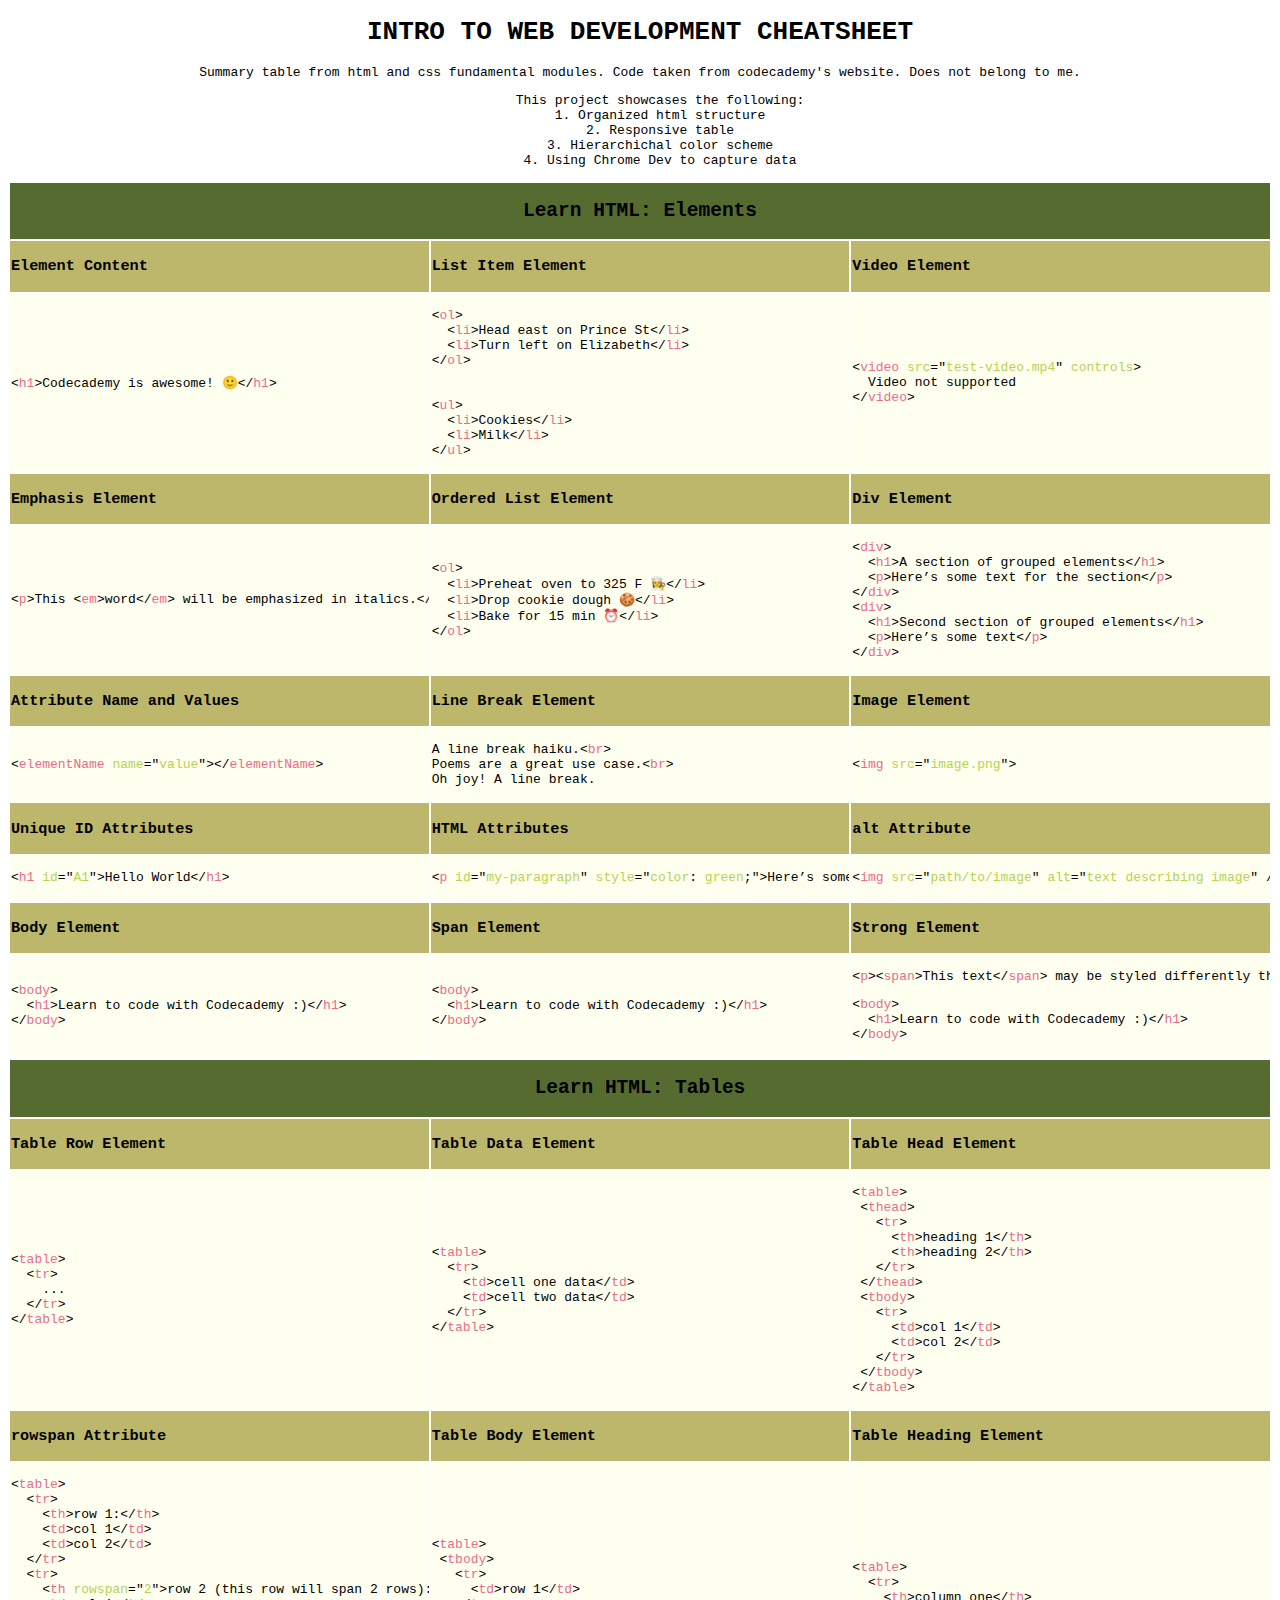
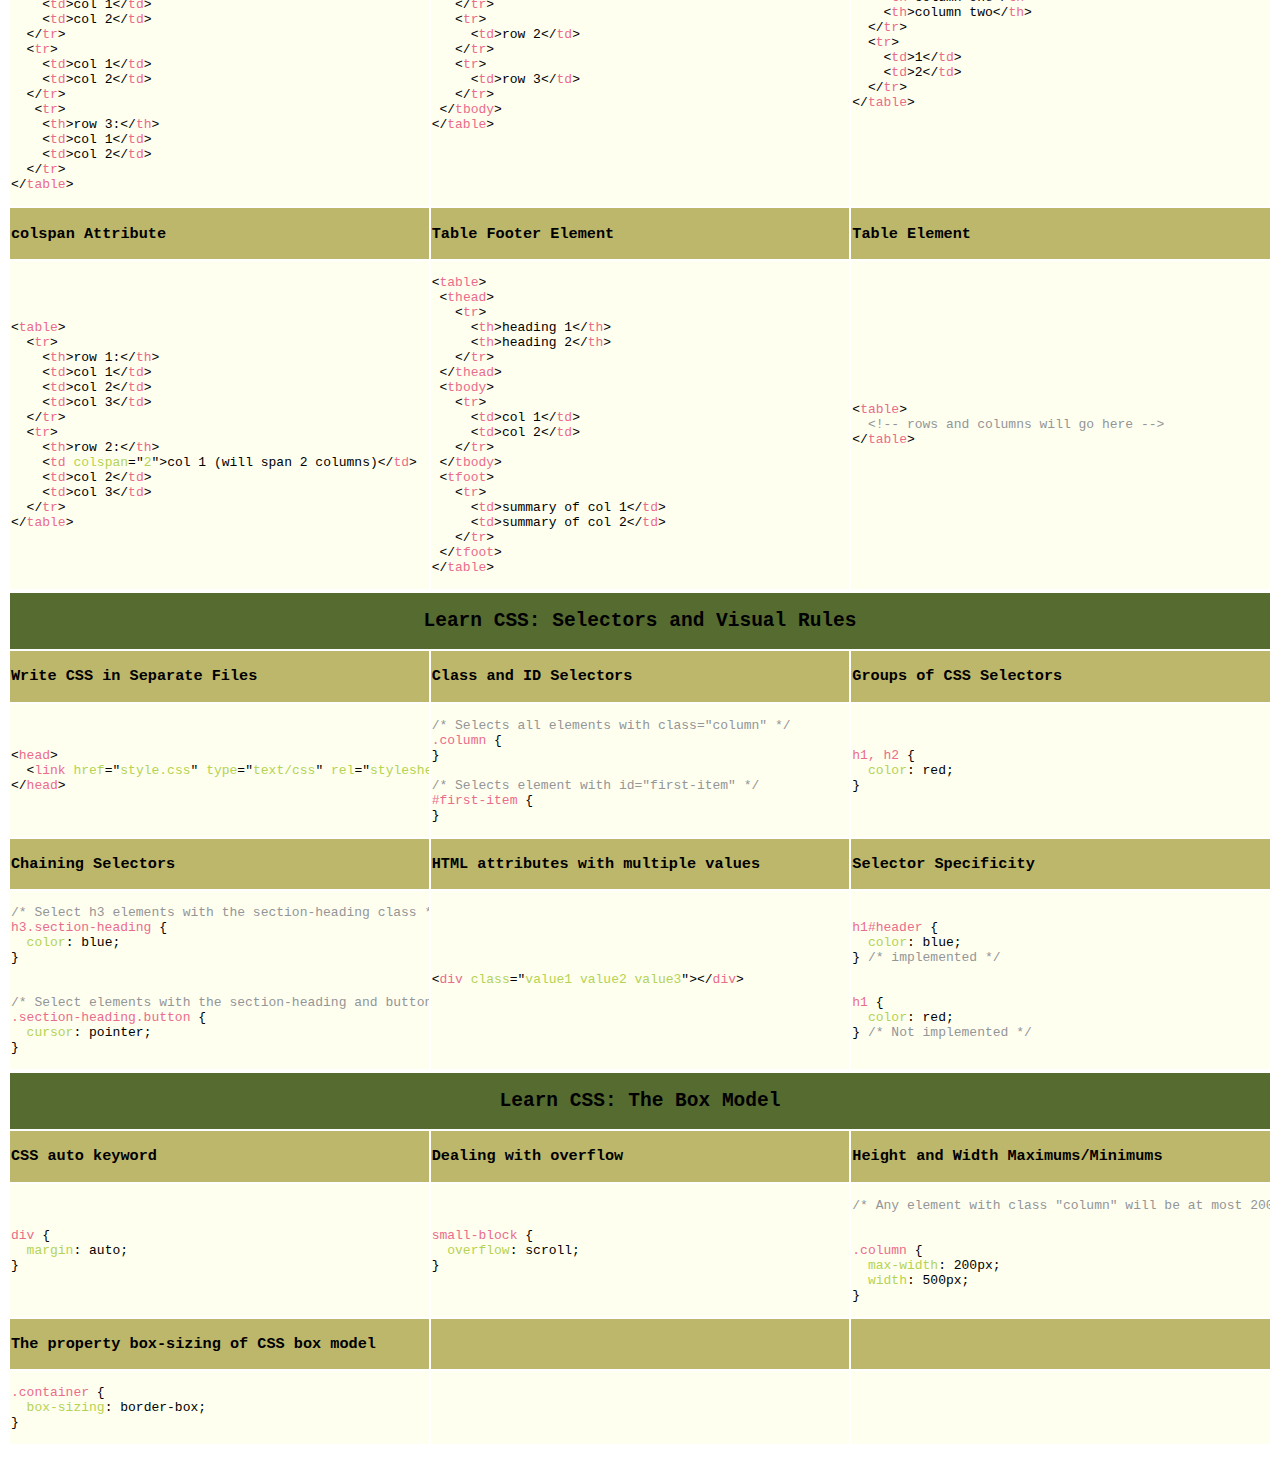
<file: Assignment 2 - Cheat Sheet/index.html>
<!DOCTYPE html>

<html>
    <head>
        <meta charset="utf-8">
        <meta http-equiv="X-UA-Compatible" content="IE=edge">
        <title>Intro to Web Development Cheatsheet</title>
        <meta name="description" content="">
        <meta name="viewport" content="width=device-width, initial-scale=1">
        <link rel="stylesheet" href="styles.css">
    </head>
    <body>
        <h1>Intro to Web Development Cheatsheet</h1>
        <p>Summary table from html and css fundamental modules. Code taken from codecademy's website. Does not belong to me.</p>
        <ol> This project showcases the following:
            <li>Organized html structure</li>
            <li>Responsive table</li>
            <li>Hierarchichal color scheme</li>
            <li>Using Chrome Dev to capture data</li>
            
        </ol>
        <table>
            <tr>
                <th colspan="3"><h2>Learn HTML: Elements</h2></th>
            </tr>
            <tr id="keys">
                <td><h3>Element Content</h3></td>
                <td><h3>List Item Element</h3></td>
                <td><h3>Video Element</h3></td>
            </tr>
            <tr id="values">
                <td><div class="gamut-1efsrtw-Box ebnwbv90"><pre data-testid="colorized-block" tabindex="0" class="ena2kal0 gamut-1vm8xrk e1v5xze10"><div class="token-line"><span class="token tag punctuation" style="color:var(--color-gray-300)">&lt;</span><span class="token tag" style="color:#ea6c8b">h1</span><span class="token tag punctuation" style="color:var(--color-gray-300)">&gt;</span><span class="token plain">Codecademy is awesome! 🙂</span><span class="token tag punctuation" style="color:var(--color-gray-300)">&lt;/</span><span class="token tag" style="color:#ea6c8b">h1</span><span class="token tag punctuation" style="color:var(--color-gray-300)">&gt;</span></div></pre></div></td>
                <td><div class="gamut-1efsrtw-Box ebnwbv90"><pre data-testid="colorized-block" tabindex="0" class="ena2kal0 gamut-1vm8xrk e1v5xze10"><div class="token-line"><span class="token tag punctuation" style="color:var(--color-gray-300)">&lt;</span><span class="token tag" style="color:#ea6c8b">ol</span><span class="token tag punctuation" style="color:var(--color-gray-300)">&gt;</span><span class="token plain"></span></div><div class="token-line"><span class="token plain">  </span><span class="token tag punctuation" style="color:var(--color-gray-300)">&lt;</span><span class="token tag" style="color:#ea6c8b">li</span><span class="token tag punctuation" style="color:var(--color-gray-300)">&gt;</span><span class="token plain">Head east on Prince St</span><span class="token tag punctuation" style="color:var(--color-gray-300)">&lt;/</span><span class="token tag" style="color:#ea6c8b">li</span><span class="token tag punctuation" style="color:var(--color-gray-300)">&gt;</span><span class="token plain"></span></div><div class="token-line"><span class="token plain">  </span><span class="token tag punctuation" style="color:var(--color-gray-300)">&lt;</span><span class="token tag" style="color:#ea6c8b">li</span><span class="token tag punctuation" style="color:var(--color-gray-300)">&gt;</span><span class="token plain">Turn left on Elizabeth</span><span class="token tag punctuation" style="color:var(--color-gray-300)">&lt;/</span><span class="token tag" style="color:#ea6c8b">li</span><span class="token tag punctuation" style="color:var(--color-gray-300)">&gt;</span><span class="token plain"></span></div><div class="token-line"><span class="token plain"></span><span class="token tag punctuation" style="color:var(--color-gray-300)">&lt;/</span><span class="token tag" style="color:#ea6c8b">ol</span><span class="token tag punctuation" style="color:var(--color-gray-300)">&gt;</span><span class="token plain"></span></div><div class="token-line"><span class="token plain" style="display:inline-block">
                </span></div><div class="token-line"><span class="token plain"></span><span class="token tag punctuation" style="color:var(--color-gray-300)">&lt;</span><span class="token tag" style="color:#ea6c8b">ul</span><span class="token tag punctuation" style="color:var(--color-gray-300)">&gt;</span><span class="token plain"></span></div><div class="token-line"><span class="token plain">  </span><span class="token tag punctuation" style="color:var(--color-gray-300)">&lt;</span><span class="token tag" style="color:#ea6c8b">li</span><span class="token tag punctuation" style="color:var(--color-gray-300)">&gt;</span><span class="token plain">Cookies</span><span class="token tag punctuation" style="color:var(--color-gray-300)">&lt;/</span><span class="token tag" style="color:#ea6c8b">li</span><span class="token tag punctuation" style="color:var(--color-gray-300)">&gt;</span><span class="token plain"></span></div><div class="token-line"><span class="token plain">  </span><span class="token tag punctuation" style="color:var(--color-gray-300)">&lt;</span><span class="token tag" style="color:#ea6c8b">li</span><span class="token tag punctuation" style="color:var(--color-gray-300)">&gt;</span><span class="token plain">Milk</span><span class="token tag punctuation" style="color:var(--color-gray-300)">&lt;/</span><span class="token tag" style="color:#ea6c8b">li</span><span class="token tag punctuation" style="color:var(--color-gray-300)">&gt;</span><span class="token plain"></span></div><div class="token-line"><span class="token plain"></span><span class="token tag punctuation" style="color:var(--color-gray-300)">&lt;/</span><span class="token tag" style="color:#ea6c8b">ul</span><span class="token tag punctuation" style="color:var(--color-gray-300)">&gt;</span></div></pre></div></td>
                <td><div class="gamut-1efsrtw-Box ebnwbv90"><pre data-testid="colorized-block" tabindex="0" class="ena2kal0 gamut-1vm8xrk e1v5xze10"><div class="token-line"><span class="token tag punctuation" style="color:var(--color-gray-300)">&lt;</span><span class="token tag" style="color:#ea6c8b">video</span><span class="token tag" style="color:#ea6c8b"> </span><span class="token tag attr-name" style="color:#b4d353">src</span><span class="token tag attr-value punctuation attr-equals" style="color:var(--color-gray-300)">=</span><span class="token tag attr-value punctuation" style="color:var(--color-gray-300)">"</span><span class="token tag attr-value" style="color:#b4d353">test-video.mp4</span><span class="token tag attr-value punctuation" style="color:var(--color-gray-300)">"</span><span class="token tag" style="color:#ea6c8b"> </span><span class="token tag attr-name" style="color:#b4d353">controls</span><span class="token tag punctuation" style="color:var(--color-gray-300)">&gt;</span><span class="token plain"></span></div><div class="token-line"><span class="token plain">  Video not supported</span></div><div class="token-line"><span class="token plain"></span><span class="token tag punctuation" style="color:var(--color-gray-300)">&lt;/</span><span class="token tag" style="color:#ea6c8b">video</span><span class="token tag punctuation" style="color:var(--color-gray-300)">&gt;</span></div></pre></div></td>
            </tr>
            <tr id="keys">
                <td><h3>Emphasis Element</h3></td>
                <td><h3>Ordered List Element</h3></td>
                <td><h3>Div Element</h3></td>
            </tr>
            <tr id="values">
                <td><div class="gamut-1efsrtw-Box ebnwbv90"><pre data-testid="colorized-block" tabindex="0" class="ena2kal0 gamut-1vm8xrk e1v5xze10"><div class="token-line"><span class="token tag punctuation" style="color:var(--color-gray-300)">&lt;</span><span class="token tag" style="color:#ea6c8b">p</span><span class="token tag punctuation" style="color:var(--color-gray-300)">&gt;</span><span class="token plain">This </span><span class="token tag punctuation" style="color:var(--color-gray-300)">&lt;</span><span class="token tag" style="color:#ea6c8b">em</span><span class="token tag punctuation" style="color:var(--color-gray-300)">&gt;</span><span class="token plain">word</span><span class="token tag punctuation" style="color:var(--color-gray-300)">&lt;/</span><span class="token tag" style="color:#ea6c8b">em</span><span class="token tag punctuation" style="color:var(--color-gray-300)">&gt;</span><span class="token plain"> will be emphasized in italics.</span><span class="token tag punctuation" style="color:var(--color-gray-300)">&lt;/</span><span class="token tag" style="color:#ea6c8b">p</span><span class="token tag punctuation" style="color:var(--color-gray-300)">&gt;</span></div></pre></div></td>
                <td><div class="gamut-1efsrtw-Box ebnwbv90"><pre data-testid="colorized-block" tabindex="0" class="ena2kal0 gamut-1vm8xrk e1v5xze10"><div class="token-line"><span class="token tag punctuation" style="color:var(--color-gray-300)">&lt;</span><span class="token tag" style="color:#ea6c8b">ol</span><span class="token tag punctuation" style="color:var(--color-gray-300)">&gt;</span><span class="token plain"></span></div><div class="token-line"><span class="token plain">  </span><span class="token tag punctuation" style="color:var(--color-gray-300)">&lt;</span><span class="token tag" style="color:#ea6c8b">li</span><span class="token tag punctuation" style="color:var(--color-gray-300)">&gt;</span><span class="token plain">Preheat oven to 325 F 👩‍🍳</span><span class="token tag punctuation" style="color:var(--color-gray-300)">&lt;/</span><span class="token tag" style="color:#ea6c8b">li</span><span class="token tag punctuation" style="color:var(--color-gray-300)">&gt;</span><span class="token plain"></span></div><div class="token-line"><span class="token plain">  </span><span class="token tag punctuation" style="color:var(--color-gray-300)">&lt;</span><span class="token tag" style="color:#ea6c8b">li</span><span class="token tag punctuation" style="color:var(--color-gray-300)">&gt;</span><span class="token plain">Drop cookie dough 🍪</span><span class="token tag punctuation" style="color:var(--color-gray-300)">&lt;/</span><span class="token tag" style="color:#ea6c8b">li</span><span class="token tag punctuation" style="color:var(--color-gray-300)">&gt;</span><span class="token plain"></span></div><div class="token-line"><span class="token plain">  </span><span class="token tag punctuation" style="color:var(--color-gray-300)">&lt;</span><span class="token tag" style="color:#ea6c8b">li</span><span class="token tag punctuation" style="color:var(--color-gray-300)">&gt;</span><span class="token plain">Bake for 15 min ⏰</span><span class="token tag punctuation" style="color:var(--color-gray-300)">&lt;/</span><span class="token tag" style="color:#ea6c8b">li</span><span class="token tag punctuation" style="color:var(--color-gray-300)">&gt;</span><span class="token plain"></span></div><div class="token-line"><span class="token plain"></span><span class="token tag punctuation" style="color:var(--color-gray-300)">&lt;/</span><span class="token tag" style="color:#ea6c8b">ol</span><span class="token tag punctuation" style="color:var(--color-gray-300)">&gt;</span></div></pre></div></td>
                <td><div class="gamut-1efsrtw-Box ebnwbv90"><pre data-testid="colorized-block" tabindex="0" class="ena2kal0 gamut-1vm8xrk e1v5xze10"><div class="token-line"><span class="token tag punctuation" style="color:var(--color-gray-300)">&lt;</span><span class="token tag" style="color:#ea6c8b">div</span><span class="token tag punctuation" style="color:var(--color-gray-300)">&gt;</span><span class="token plain"></span></div><div class="token-line"><span class="token plain">  </span><span class="token tag punctuation" style="color:var(--color-gray-300)">&lt;</span><span class="token tag" style="color:#ea6c8b">h1</span><span class="token tag punctuation" style="color:var(--color-gray-300)">&gt;</span><span class="token plain">A section of grouped elements</span><span class="token tag punctuation" style="color:var(--color-gray-300)">&lt;/</span><span class="token tag" style="color:#ea6c8b">h1</span><span class="token tag punctuation" style="color:var(--color-gray-300)">&gt;</span><span class="token plain"></span></div><div class="token-line"><span class="token plain">  </span><span class="token tag punctuation" style="color:var(--color-gray-300)">&lt;</span><span class="token tag" style="color:#ea6c8b">p</span><span class="token tag punctuation" style="color:var(--color-gray-300)">&gt;</span><span class="token plain">Here’s some text for the section</span><span class="token tag punctuation" style="color:var(--color-gray-300)">&lt;/</span><span class="token tag" style="color:#ea6c8b">p</span><span class="token tag punctuation" style="color:var(--color-gray-300)">&gt;</span><span class="token plain"></span></div><div class="token-line"><span class="token plain"></span><span class="token tag punctuation" style="color:var(--color-gray-300)">&lt;/</span><span class="token tag" style="color:#ea6c8b">div</span><span class="token tag punctuation" style="color:var(--color-gray-300)">&gt;</span><span class="token plain"></span></div><div class="token-line"><span class="token plain"></span><span class="token tag punctuation" style="color:var(--color-gray-300)">&lt;</span><span class="token tag" style="color:#ea6c8b">div</span><span class="token tag punctuation" style="color:var(--color-gray-300)">&gt;</span><span class="token plain"></span></div><div class="token-line"><span class="token plain">  </span><span class="token tag punctuation" style="color:var(--color-gray-300)">&lt;</span><span class="token tag" style="color:#ea6c8b">h1</span><span class="token tag punctuation" style="color:var(--color-gray-300)">&gt;</span><span class="token plain">Second section of grouped elements</span><span class="token tag punctuation" style="color:var(--color-gray-300)">&lt;/</span><span class="token tag" style="color:#ea6c8b">h1</span><span class="token tag punctuation" style="color:var(--color-gray-300)">&gt;</span><span class="token plain"></span></div><div class="token-line"><span class="token plain">  </span><span class="token tag punctuation" style="color:var(--color-gray-300)">&lt;</span><span class="token tag" style="color:#ea6c8b">p</span><span class="token tag punctuation" style="color:var(--color-gray-300)">&gt;</span><span class="token plain">Here’s some text</span><span class="token tag punctuation" style="color:var(--color-gray-300)">&lt;/</span><span class="token tag" style="color:#ea6c8b">p</span><span class="token tag punctuation" style="color:var(--color-gray-300)">&gt;</span><span class="token plain"></span></div><div class="token-line"><span class="token plain"></span><span class="token tag punctuation" style="color:var(--color-gray-300)">&lt;/</span><span class="token tag" style="color:#ea6c8b">div</span><span class="token tag punctuation" style="color:var(--color-gray-300)">&gt;</span></div></pre></div></td>
            </tr>
            <tr id="keys">
                <td><h3>Attribute Name and Values</h3></td>
                <td><h3>Line Break Element</h3></td>
                <td><h3>Image Element</h3></td>
            </tr>
            <tr id="values">
                <td><div class="gamut-1efsrtw-Box ebnwbv90"><pre data-testid="colorized-block" tabindex="0" class="ena2kal0 gamut-1vm8xrk e1v5xze10"><div class="token-line"><span class="token tag punctuation" style="color:var(--color-gray-300)">&lt;</span><span class="token tag" style="color:#ea6c8b">elementName</span><span class="token tag" style="color:#ea6c8b"> </span><span class="token tag attr-name" style="color:#b4d353">name</span><span class="token tag attr-value punctuation attr-equals" style="color:var(--color-gray-300)">=</span><span class="token tag attr-value punctuation" style="color:var(--color-gray-300)">"</span><span class="token tag attr-value" style="color:#b4d353">value</span><span class="token tag attr-value punctuation" style="color:var(--color-gray-300)">"</span><span class="token tag punctuation" style="color:var(--color-gray-300)">&gt;</span><span class="token tag punctuation" style="color:var(--color-gray-300)">&lt;/</span><span class="token tag" style="color:#ea6c8b">elementName</span><span class="token tag punctuation" style="color:var(--color-gray-300)">&gt;</span></div></pre></div></td>
                <td><div class="gamut-1efsrtw-Box ebnwbv90"><pre data-testid="colorized-block" tabindex="0" class="ena2kal0 gamut-1vm8xrk e1v5xze10"><div class="token-line"><span class="token plain">A line break haiku.</span><span class="token tag punctuation" style="color:var(--color-gray-300)">&lt;</span><span class="token tag" style="color:#ea6c8b">br</span><span class="token tag punctuation" style="color:var(--color-gray-300)">&gt;</span><span class="token plain"></span></div><div class="token-line"><span class="token plain">Poems are a great use case.</span><span class="token tag punctuation" style="color:var(--color-gray-300)">&lt;</span><span class="token tag" style="color:#ea6c8b">br</span><span class="token tag punctuation" style="color:var(--color-gray-300)">&gt;</span><span class="token plain"></span></div><div class="token-line"><span class="token plain">Oh joy! A line break.</span></div></pre></div></td>
                <td><div class="gamut-1efsrtw-Box ebnwbv90"><pre data-testid="colorized-block" tabindex="0" class="ena2kal0 gamut-1vm8xrk e1v5xze10"><div class="token-line"><span class="token tag punctuation" style="color:var(--color-gray-300)">&lt;</span><span class="token tag" style="color:#ea6c8b">img</span><span class="token tag" style="color:#ea6c8b"> </span><span class="token tag attr-name" style="color:#b4d353">src</span><span class="token tag attr-value punctuation attr-equals" style="color:var(--color-gray-300)">=</span><span class="token tag attr-value punctuation" style="color:var(--color-gray-300)">"</span><span class="token tag attr-value" style="color:#b4d353">image.png</span><span class="token tag attr-value punctuation" style="color:var(--color-gray-300)">"</span><span class="token tag punctuation" style="color:var(--color-gray-300)">&gt;</span></div></pre></div></td>
            </tr>
            <tr id="keys">
                <td><h3>Unique ID Attributes</h3></td>
                <td><h3>HTML Attributes</h3></td>
                <td><h3>alt Attribute</h3></td>
            </tr>
            <tr id="values">
                <td><div class="gamut-1efsrtw-Box ebnwbv90"><pre data-testid="colorized-block" tabindex="0" class="ena2kal0 gamut-1vm8xrk e1v5xze10"><div class="token-line"><span class="token tag punctuation" style="color:var(--color-gray-300)">&lt;</span><span class="token tag" style="color:#ea6c8b">h1</span><span class="token tag" style="color:#ea6c8b"> </span><span class="token tag attr-name" style="color:#b4d353">id</span><span class="token tag attr-value punctuation attr-equals" style="color:var(--color-gray-300)">=</span><span class="token tag attr-value punctuation" style="color:var(--color-gray-300)">"</span><span class="token tag attr-value" style="color:#b4d353">A1</span><span class="token tag attr-value punctuation" style="color:var(--color-gray-300)">"</span><span class="token tag punctuation" style="color:var(--color-gray-300)">&gt;</span><span class="token plain">Hello World</span><span class="token tag punctuation" style="color:var(--color-gray-300)">&lt;/</span><span class="token tag" style="color:#ea6c8b">h1</span><span class="token tag punctuation" style="color:var(--color-gray-300)">&gt;</span></div></pre></div></td>
                <td><div class="gamut-1efsrtw-Box ebnwbv90"><pre data-testid="colorized-block" tabindex="0" class="ena2kal0 gamut-1vm8xrk e1v5xze10"><div class="token-line"><span class="token tag punctuation" style="color:var(--color-gray-300)">&lt;</span><span class="token tag" style="color:#ea6c8b">p</span><span class="token tag" style="color:#ea6c8b"> </span><span class="token tag attr-name" style="color:#b4d353">id</span><span class="token tag attr-value punctuation attr-equals" style="color:var(--color-gray-300)">=</span><span class="token tag attr-value punctuation" style="color:var(--color-gray-300)">"</span><span class="token tag attr-value" style="color:#b4d353">my-paragraph</span><span class="token tag attr-value punctuation" style="color:var(--color-gray-300)">"</span><span class="token tag" style="color:#ea6c8b"> </span><span class="token tag special-attr attr-name" style="color:#b4d353">style</span><span class="token tag special-attr attr-value punctuation attr-equals" style="color:var(--color-gray-300)">=</span><span class="token tag special-attr attr-value punctuation" style="color:var(--color-gray-300)">"</span><span class="token tag special-attr attr-value value css language-css property" style="color:#b4d353">color</span><span class="token tag special-attr attr-value value css language-css punctuation" style="color:var(--color-gray-300)">:</span><span class="token tag special-attr attr-value value css language-css" style="color:#b4d353"> green</span><span class="token tag special-attr attr-value value css language-css punctuation" style="color:var(--color-gray-300)">;</span><span class="token tag special-attr attr-value punctuation" style="color:var(--color-gray-300)">"</span><span class="token tag punctuation" style="color:var(--color-gray-300)">&gt;</span><span class="token plain">Here’s some text for a paragraph that is being altered by HTML attributes</span><span class="token tag punctuation" style="color:var(--color-gray-300)">&lt;/</span><span class="token tag" style="color:#ea6c8b">p</span><span class="token tag punctuation" style="color:var(--color-gray-300)">&gt;</span></div></pre></div></td>
                <td><div class="gamut-1efsrtw-Box ebnwbv90"><pre data-testid="colorized-block" tabindex="0" class="ena2kal0 gamut-1vm8xrk e1v5xze10"><div class="token-line"><span class="token tag punctuation" style="color:var(--color-gray-300)">&lt;</span><span class="token tag" style="color:#ea6c8b">img</span><span class="token tag" style="color:#ea6c8b"> </span><span class="token tag attr-name" style="color:#b4d353">src</span><span class="token tag attr-value punctuation attr-equals" style="color:var(--color-gray-300)">=</span><span class="token tag attr-value punctuation" style="color:var(--color-gray-300)">"</span><span class="token tag attr-value" style="color:#b4d353">path/to/image</span><span class="token tag attr-value punctuation" style="color:var(--color-gray-300)">"</span><span class="token tag" style="color:#ea6c8b"> </span><span class="token tag attr-name" style="color:#b4d353">alt</span><span class="token tag attr-value punctuation attr-equals" style="color:var(--color-gray-300)">=</span><span class="token tag attr-value punctuation" style="color:var(--color-gray-300)">"</span><span class="token tag attr-value" style="color:#b4d353">text describing image</span><span class="token tag attr-value punctuation" style="color:var(--color-gray-300)">"</span><span class="token tag" style="color:#ea6c8b"> </span><span class="token tag punctuation" style="color:var(--color-gray-300)">/&gt;</span></div></pre></div></td>
            </tr>
            <tr></tr>
            <tr id="keys">
                <td><h3>Body Element</h3></td>
                <td><h3>Span Element</h3></td>
                <td><h3>Strong Element</h3></td>
            </tr>
            <tr id="values">
                <td><div class="gamut-1efsrtw-Box ebnwbv90"><pre data-testid="colorized-block" tabindex="0" class="ena2kal0 gamut-1vm8xrk e1v5xze10"><div class="token-line"><span class="token tag punctuation" style="color:var(--color-gray-300)">&lt;</span><span class="token tag" style="color:#ea6c8b">body</span><span class="token tag punctuation" style="color:var(--color-gray-300)">&gt;</span><span class="token plain"></span></div><div class="token-line"><span class="token plain">  </span><span class="token tag punctuation" style="color:var(--color-gray-300)">&lt;</span><span class="token tag" style="color:#ea6c8b">h1</span><span class="token tag punctuation" style="color:var(--color-gray-300)">&gt;</span><span class="token plain">Learn to code with Codecademy :)</span><span class="token tag punctuation" style="color:var(--color-gray-300)">&lt;/</span><span class="token tag" style="color:#ea6c8b">h1</span><span class="token tag punctuation" style="color:var(--color-gray-300)">&gt;</span><span class="token plain"></span></div><div class="token-line"><span class="token plain"></span><span class="token tag punctuation" style="color:var(--color-gray-300)">&lt;/</span><span class="token tag" style="color:#ea6c8b">body</span><span class="token tag punctuation" style="color:var(--color-gray-300)">&gt;</span></div></pre></div></td>
                <td><div class="gamut-1efsrtw-Box ebnwbv90"><pre data-testid="colorized-block" tabindex="0" class="ena2kal0 gamut-1vm8xrk e1v5xze10"><div class="token-line"><span class="token tag punctuation" style="color:var(--color-gray-300)">&lt;</span><span class="token tag" style="color:#ea6c8b">body</span><span class="token tag punctuation" style="color:var(--color-gray-300)">&gt;</span><span class="token plain"></span></div><div class="token-line"><span class="token plain">  </span><span class="token tag punctuation" style="color:var(--color-gray-300)">&lt;</span><span class="token tag" style="color:#ea6c8b">h1</span><span class="token tag punctuation" style="color:var(--color-gray-300)">&gt;</span><span class="token plain">Learn to code with Codecademy :)</span><span class="token tag punctuation" style="color:var(--color-gray-300)">&lt;/</span><span class="token tag" style="color:#ea6c8b">h1</span><span class="token tag punctuation" style="color:var(--color-gray-300)">&gt;</span><span class="token plain"></span></div><div class="token-line"><span class="token plain"></span><span class="token tag punctuation" style="color:var(--color-gray-300)">&lt;/</span><span class="token tag" style="color:#ea6c8b">body</span><span class="token tag punctuation" style="color:var(--color-gray-300)">&gt;</span></div></pre></div></td>
                <td><div class="gamut-1efsrtw-Box ebnwbv90"><pre data-testid="colorized-block" tabindex="0" class="ena2kal0 gamut-1vm8xrk e1v5xze10"><div class="token-line"><span class="token tag punctuation" style="color:var(--color-gray-300)">&lt;</span><span class="token tag" style="color:#ea6c8b">p</span><span class="token tag punctuation" style="color:var(--color-gray-300)">&gt;</span><span class="token tag punctuation" style="color:var(--color-gray-300)">&lt;</span><span class="token tag" style="color:#ea6c8b">span</span><span class="token tag punctuation" style="color:var(--color-gray-300)">&gt;</span><span class="token plain">This text</span><span class="token tag punctuation" style="color:var(--color-gray-300)">&lt;/</span><span class="token tag" style="color:#ea6c8b">span</span><span class="token tag punctuation" style="color:var(--color-gray-300)">&gt;</span><span class="token plain"> may be styled differently than the surrounding text.</span><span class="token tag punctuation" style="color:var(--color-gray-300)">&lt;/</span><span class="token tag" style="color:#ea6c8b">p</span><span class="token tag punctuation" style="color:var(--color-gray-300)">&gt;</span></div></pre><div class="gamut-1efsrtw-Box ebnwbv90"><pre data-testid="colorized-block" tabindex="0" class="ena2kal0 gamut-1vm8xrk e1v5xze10"><div class="token-line"><span class="token tag punctuation" style="color:var(--color-gray-300)">&lt;</span><span class="token tag" style="color:#ea6c8b">body</span><span class="token tag punctuation" style="color:var(--color-gray-300)">&gt;</span><span class="token plain"></span></div><div class="token-line"><span class="token plain">  </span><span class="token tag punctuation" style="color:var(--color-gray-300)">&lt;</span><span class="token tag" style="color:#ea6c8b">h1</span><span class="token tag punctuation" style="color:var(--color-gray-300)">&gt;</span><span class="token plain">Learn to code with Codecademy :)</span><span class="token tag punctuation" style="color:var(--color-gray-300)">&lt;/</span><span class="token tag" style="color:#ea6c8b">h1</span><span class="token tag punctuation" style="color:var(--color-gray-300)">&gt;</span><span class="token plain"></span></div><div class="token-line"><span class="token plain"></span><span class="token tag punctuation" style="color:var(--color-gray-300)">&lt;/</span><span class="token tag" style="color:#ea6c8b">body</span><span class="token tag punctuation" style="color:var(--color-gray-300)">&gt;</span></div></pre></div></div></td>
            </tr>

        </table>

        <table>
            <tr>
                <th colspan="3"><h2>Learn HTML: Tables</h2></th>
            </tr>
            <tr id="keys">
                <td><h3>Table Row Element</h3></td>
                <td><h3>Table Data Element</h3></td>
                <td><h3>Table Head Element</h3></td>
            </tr>
            <tr id="values">
                <td><div class="gamut-1efsrtw-Box ebnwbv90"><pre data-testid="colorized-block" tabindex="0" class="ena2kal0 gamut-1vm8xrk e1v5xze10"><div class="token-line"><span class="token tag punctuation" style="color:var(--color-gray-300)">&lt;</span><span class="token tag" style="color:#ea6c8b">table</span><span class="token tag punctuation" style="color:var(--color-gray-300)">&gt;</span><span class="token plain"></span></div><div class="token-line"><span class="token plain">  </span><span class="token tag punctuation" style="color:var(--color-gray-300)">&lt;</span><span class="token tag" style="color:#ea6c8b">tr</span><span class="token tag punctuation" style="color:var(--color-gray-300)">&gt;</span><span class="token plain"></span></div><div class="token-line"><span class="token plain">    ...</span></div><div class="token-line"><span class="token plain">  </span><span class="token tag punctuation" style="color:var(--color-gray-300)">&lt;/</span><span class="token tag" style="color:#ea6c8b">tr</span><span class="token tag punctuation" style="color:var(--color-gray-300)">&gt;</span><span class="token plain"></span></div><div class="token-line"><span class="token plain"></span><span class="token tag punctuation" style="color:var(--color-gray-300)">&lt;/</span><span class="token tag" style="color:#ea6c8b">table</span><span class="token tag punctuation" style="color:var(--color-gray-300)">&gt;</span></div></pre></div></td>
                <td><div class="gamut-1efsrtw-Box ebnwbv90"><pre data-testid="colorized-block" tabindex="0" class="ena2kal0 gamut-1vm8xrk e1v5xze10"><div class="token-line"><span class="token tag punctuation" style="color:var(--color-gray-300)">&lt;</span><span class="token tag" style="color:#ea6c8b">table</span><span class="token tag punctuation" style="color:var(--color-gray-300)">&gt;</span><span class="token plain"></span></div><div class="token-line"><span class="token plain">  </span><span class="token tag punctuation" style="color:var(--color-gray-300)">&lt;</span><span class="token tag" style="color:#ea6c8b">tr</span><span class="token tag punctuation" style="color:var(--color-gray-300)">&gt;</span><span class="token plain"></span></div><div class="token-line"><span class="token plain">    </span><span class="token tag punctuation" style="color:var(--color-gray-300)">&lt;</span><span class="token tag" style="color:#ea6c8b">td</span><span class="token tag punctuation" style="color:var(--color-gray-300)">&gt;</span><span class="token plain">cell one data</span><span class="token tag punctuation" style="color:var(--color-gray-300)">&lt;/</span><span class="token tag" style="color:#ea6c8b">td</span><span class="token tag punctuation" style="color:var(--color-gray-300)">&gt;</span><span class="token plain"></span></div><div class="token-line"><span class="token plain">    </span><span class="token tag punctuation" style="color:var(--color-gray-300)">&lt;</span><span class="token tag" style="color:#ea6c8b">td</span><span class="token tag punctuation" style="color:var(--color-gray-300)">&gt;</span><span class="token plain">cell two data</span><span class="token tag punctuation" style="color:var(--color-gray-300)">&lt;/</span><span class="token tag" style="color:#ea6c8b">td</span><span class="token tag punctuation" style="color:var(--color-gray-300)">&gt;</span><span class="token plain"></span></div><div class="token-line"><span class="token plain">  </span><span class="token tag punctuation" style="color:var(--color-gray-300)">&lt;/</span><span class="token tag" style="color:#ea6c8b">tr</span><span class="token tag punctuation" style="color:var(--color-gray-300)">&gt;</span><span class="token plain"></span></div><div class="token-line"><span class="token plain"></span><span class="token tag punctuation" style="color:var(--color-gray-300)">&lt;/</span><span class="token tag" style="color:#ea6c8b">table</span><span class="token tag punctuation" style="color:var(--color-gray-300)">&gt;</span></div></pre></div></td>
                <td><div class="gamut-1efsrtw-Box ebnwbv90"><pre data-testid="colorized-block" tabindex="0" class="ena2kal0 gamut-1vm8xrk e1v5xze10"><div class="token-line"><span class="token tag punctuation" style="color:var(--color-gray-300)">&lt;</span><span class="token tag" style="color:#ea6c8b">table</span><span class="token tag punctuation" style="color:var(--color-gray-300)">&gt;</span><span class="token plain"></span></div><div class="token-line"><span class="token plain"> </span><span class="token tag punctuation" style="color:var(--color-gray-300)">&lt;</span><span class="token tag" style="color:#ea6c8b">thead</span><span class="token tag punctuation" style="color:var(--color-gray-300)">&gt;</span><span class="token plain"></span></div><div class="token-line"><span class="token plain">   </span><span class="token tag punctuation" style="color:var(--color-gray-300)">&lt;</span><span class="token tag" style="color:#ea6c8b">tr</span><span class="token tag punctuation" style="color:var(--color-gray-300)">&gt;</span><span class="token plain"></span></div><div class="token-line"><span class="token plain">     </span><span class="token tag punctuation" style="color:var(--color-gray-300)">&lt;</span><span class="token tag" style="color:#ea6c8b">th</span><span class="token tag punctuation" style="color:var(--color-gray-300)">&gt;</span><span class="token plain">heading 1</span><span class="token tag punctuation" style="color:var(--color-gray-300)">&lt;/</span><span class="token tag" style="color:#ea6c8b">th</span><span class="token tag punctuation" style="color:var(--color-gray-300)">&gt;</span><span class="token plain"></span></div><div class="token-line"><span class="token plain">     </span><span class="token tag punctuation" style="color:var(--color-gray-300)">&lt;</span><span class="token tag" style="color:#ea6c8b">th</span><span class="token tag punctuation" style="color:var(--color-gray-300)">&gt;</span><span class="token plain">heading 2</span><span class="token tag punctuation" style="color:var(--color-gray-300)">&lt;/</span><span class="token tag" style="color:#ea6c8b">th</span><span class="token tag punctuation" style="color:var(--color-gray-300)">&gt;</span><span class="token plain"></span></div><div class="token-line"><span class="token plain">   </span><span class="token tag punctuation" style="color:var(--color-gray-300)">&lt;/</span><span class="token tag" style="color:#ea6c8b">tr</span><span class="token tag punctuation" style="color:var(--color-gray-300)">&gt;</span><span class="token plain"></span></div><div class="token-line"><span class="token plain"> </span><span class="token tag punctuation" style="color:var(--color-gray-300)">&lt;/</span><span class="token tag" style="color:#ea6c8b">thead</span><span class="token tag punctuation" style="color:var(--color-gray-300)">&gt;</span><span class="token plain"></span></div><div class="token-line"><span class="token plain"> </span><span class="token tag punctuation" style="color:var(--color-gray-300)">&lt;</span><span class="token tag" style="color:#ea6c8b">tbody</span><span class="token tag punctuation" style="color:var(--color-gray-300)">&gt;</span><span class="token plain"></span></div><div class="token-line"><span class="token plain">   </span><span class="token tag punctuation" style="color:var(--color-gray-300)">&lt;</span><span class="token tag" style="color:#ea6c8b">tr</span><span class="token tag punctuation" style="color:var(--color-gray-300)">&gt;</span><span class="token plain"></span></div><div class="token-line"><span class="token plain">     </span><span class="token tag punctuation" style="color:var(--color-gray-300)">&lt;</span><span class="token tag" style="color:#ea6c8b">td</span><span class="token tag punctuation" style="color:var(--color-gray-300)">&gt;</span><span class="token plain">col 1</span><span class="token tag punctuation" style="color:var(--color-gray-300)">&lt;/</span><span class="token tag" style="color:#ea6c8b">td</span><span class="token tag punctuation" style="color:var(--color-gray-300)">&gt;</span><span class="token plain"></span></div><div class="token-line"><span class="token plain">     </span><span class="token tag punctuation" style="color:var(--color-gray-300)">&lt;</span><span class="token tag" style="color:#ea6c8b">td</span><span class="token tag punctuation" style="color:var(--color-gray-300)">&gt;</span><span class="token plain">col 2</span><span class="token tag punctuation" style="color:var(--color-gray-300)">&lt;/</span><span class="token tag" style="color:#ea6c8b">td</span><span class="token tag punctuation" style="color:var(--color-gray-300)">&gt;</span><span class="token plain"></span></div><div class="token-line"><span class="token plain">   </span><span class="token tag punctuation" style="color:var(--color-gray-300)">&lt;/</span><span class="token tag" style="color:#ea6c8b">tr</span><span class="token tag punctuation" style="color:var(--color-gray-300)">&gt;</span><span class="token plain"></span></div><div class="token-line"><span class="token plain"> </span><span class="token tag punctuation" style="color:var(--color-gray-300)">&lt;/</span><span class="token tag" style="color:#ea6c8b">tbody</span><span class="token tag punctuation" style="color:var(--color-gray-300)">&gt;</span><span class="token plain"></span></div><div class="token-line"><span class="token plain"></span><span class="token tag punctuation" style="color:var(--color-gray-300)">&lt;/</span><span class="token tag" style="color:#ea6c8b">table</span><span class="token tag punctuation" style="color:var(--color-gray-300)">&gt;</span></div></pre></div></td>
            </tr>
            <tr id="keys">
                <td><h3>rowspan Attribute</h3></td>
                <td><h3>Table Body Element</h3></td>
                <td><h3>Table Heading Element</h3></td>
            </tr>
            <tr id="values">
                <td><div class="gamut-1efsrtw-Box ebnwbv90"><pre data-testid="colorized-block" tabindex="0" class="ena2kal0 gamut-1vm8xrk e1v5xze10"><div class="token-line"><span class="token tag punctuation" style="color:var(--color-gray-300)">&lt;</span><span class="token tag" style="color:#ea6c8b">table</span><span class="token tag punctuation" style="color:var(--color-gray-300)">&gt;</span><span class="token plain"></span></div><div class="token-line"><span class="token plain">  </span><span class="token tag punctuation" style="color:var(--color-gray-300)">&lt;</span><span class="token tag" style="color:#ea6c8b">tr</span><span class="token tag punctuation" style="color:var(--color-gray-300)">&gt;</span><span class="token plain"></span></div><div class="token-line"><span class="token plain">    </span><span class="token tag punctuation" style="color:var(--color-gray-300)">&lt;</span><span class="token tag" style="color:#ea6c8b">th</span><span class="token tag punctuation" style="color:var(--color-gray-300)">&gt;</span><span class="token plain">row 1:</span><span class="token tag punctuation" style="color:var(--color-gray-300)">&lt;/</span><span class="token tag" style="color:#ea6c8b">th</span><span class="token tag punctuation" style="color:var(--color-gray-300)">&gt;</span><span class="token plain"></span></div><div class="token-line"><span class="token plain">    </span><span class="token tag punctuation" style="color:var(--color-gray-300)">&lt;</span><span class="token tag" style="color:#ea6c8b">td</span><span class="token tag punctuation" style="color:var(--color-gray-300)">&gt;</span><span class="token plain">col 1</span><span class="token tag punctuation" style="color:var(--color-gray-300)">&lt;/</span><span class="token tag" style="color:#ea6c8b">td</span><span class="token tag punctuation" style="color:var(--color-gray-300)">&gt;</span><span class="token plain"></span></div><div class="token-line"><span class="token plain">    </span><span class="token tag punctuation" style="color:var(--color-gray-300)">&lt;</span><span class="token tag" style="color:#ea6c8b">td</span><span class="token tag punctuation" style="color:var(--color-gray-300)">&gt;</span><span class="token plain">col 2</span><span class="token tag punctuation" style="color:var(--color-gray-300)">&lt;/</span><span class="token tag" style="color:#ea6c8b">td</span><span class="token tag punctuation" style="color:var(--color-gray-300)">&gt;</span><span class="token plain"></span></div><div class="token-line"><span class="token plain">  </span><span class="token tag punctuation" style="color:var(--color-gray-300)">&lt;/</span><span class="token tag" style="color:#ea6c8b">tr</span><span class="token tag punctuation" style="color:var(--color-gray-300)">&gt;</span><span class="token plain"></span></div><div class="token-line"><span class="token plain">  </span><span class="token tag punctuation" style="color:var(--color-gray-300)">&lt;</span><span class="token tag" style="color:#ea6c8b">tr</span><span class="token tag punctuation" style="color:var(--color-gray-300)">&gt;</span><span class="token plain"></span></div><div class="token-line"><span class="token plain">    </span><span class="token tag punctuation" style="color:var(--color-gray-300)">&lt;</span><span class="token tag" style="color:#ea6c8b">th</span><span class="token tag" style="color:#ea6c8b"> </span><span class="token tag attr-name" style="color:#b4d353">rowspan</span><span class="token tag attr-value punctuation attr-equals" style="color:var(--color-gray-300)">=</span><span class="token tag attr-value punctuation" style="color:var(--color-gray-300)">"</span><span class="token tag attr-value" style="color:#b4d353">2</span><span class="token tag attr-value punctuation" style="color:var(--color-gray-300)">"</span><span class="token tag punctuation" style="color:var(--color-gray-300)">&gt;</span><span class="token plain">row 2 (this row will span 2 rows):</span><span class="token tag punctuation" style="color:var(--color-gray-300)">&lt;/</span><span class="token tag" style="color:#ea6c8b">th</span><span class="token tag punctuation" style="color:var(--color-gray-300)">&gt;</span><span class="token plain"></span></div><div class="token-line"><span class="token plain">    </span><span class="token tag punctuation" style="color:var(--color-gray-300)">&lt;</span><span class="token tag" style="color:#ea6c8b">td</span><span class="token tag punctuation" style="color:var(--color-gray-300)">&gt;</span><span class="token plain">col 1</span><span class="token tag punctuation" style="color:var(--color-gray-300)">&lt;/</span><span class="token tag" style="color:#ea6c8b">td</span><span class="token tag punctuation" style="color:var(--color-gray-300)">&gt;</span><span class="token plain"></span></div><div class="token-line"><span class="token plain">    </span><span class="token tag punctuation" style="color:var(--color-gray-300)">&lt;</span><span class="token tag" style="color:#ea6c8b">td</span><span class="token tag punctuation" style="color:var(--color-gray-300)">&gt;</span><span class="token plain">col 2</span><span class="token tag punctuation" style="color:var(--color-gray-300)">&lt;/</span><span class="token tag" style="color:#ea6c8b">td</span><span class="token tag punctuation" style="color:var(--color-gray-300)">&gt;</span><span class="token plain"></span></div><div class="token-line"><span class="token plain">  </span><span class="token tag punctuation" style="color:var(--color-gray-300)">&lt;/</span><span class="token tag" style="color:#ea6c8b">tr</span><span class="token tag punctuation" style="color:var(--color-gray-300)">&gt;</span><span class="token plain"></span></div><div class="token-line"><span class="token plain">  </span><span class="token tag punctuation" style="color:var(--color-gray-300)">&lt;</span><span class="token tag" style="color:#ea6c8b">tr</span><span class="token tag punctuation" style="color:var(--color-gray-300)">&gt;</span><span class="token plain"></span></div><div class="token-line"><span class="token plain">    </span><span class="token tag punctuation" style="color:var(--color-gray-300)">&lt;</span><span class="token tag" style="color:#ea6c8b">td</span><span class="token tag punctuation" style="color:var(--color-gray-300)">&gt;</span><span class="token plain">col 1</span><span class="token tag punctuation" style="color:var(--color-gray-300)">&lt;/</span><span class="token tag" style="color:#ea6c8b">td</span><span class="token tag punctuation" style="color:var(--color-gray-300)">&gt;</span><span class="token plain"></span></div><div class="token-line"><span class="token plain">    </span><span class="token tag punctuation" style="color:var(--color-gray-300)">&lt;</span><span class="token tag" style="color:#ea6c8b">td</span><span class="token tag punctuation" style="color:var(--color-gray-300)">&gt;</span><span class="token plain">col 2</span><span class="token tag punctuation" style="color:var(--color-gray-300)">&lt;/</span><span class="token tag" style="color:#ea6c8b">td</span><span class="token tag punctuation" style="color:var(--color-gray-300)">&gt;</span><span class="token plain"></span></div><div class="token-line"><span class="token plain">  </span><span class="token tag punctuation" style="color:var(--color-gray-300)">&lt;/</span><span class="token tag" style="color:#ea6c8b">tr</span><span class="token tag punctuation" style="color:var(--color-gray-300)">&gt;</span><span class="token plain"></span></div><div class="token-line"><span class="token plain">   </span><span class="token tag punctuation" style="color:var(--color-gray-300)">&lt;</span><span class="token tag" style="color:#ea6c8b">tr</span><span class="token tag punctuation" style="color:var(--color-gray-300)">&gt;</span><span class="token plain"></span></div><div class="token-line"><span class="token plain">    </span><span class="token tag punctuation" style="color:var(--color-gray-300)">&lt;</span><span class="token tag" style="color:#ea6c8b">th</span><span class="token tag punctuation" style="color:var(--color-gray-300)">&gt;</span><span class="token plain">row 3:</span><span class="token tag punctuation" style="color:var(--color-gray-300)">&lt;/</span><span class="token tag" style="color:#ea6c8b">th</span><span class="token tag punctuation" style="color:var(--color-gray-300)">&gt;</span><span class="token plain"></span></div><div class="token-line"><span class="token plain">    </span><span class="token tag punctuation" style="color:var(--color-gray-300)">&lt;</span><span class="token tag" style="color:#ea6c8b">td</span><span class="token tag punctuation" style="color:var(--color-gray-300)">&gt;</span><span class="token plain">col 1</span><span class="token tag punctuation" style="color:var(--color-gray-300)">&lt;/</span><span class="token tag" style="color:#ea6c8b">td</span><span class="token tag punctuation" style="color:var(--color-gray-300)">&gt;</span><span class="token plain"></span></div><div class="token-line"><span class="token plain">    </span><span class="token tag punctuation" style="color:var(--color-gray-300)">&lt;</span><span class="token tag" style="color:#ea6c8b">td</span><span class="token tag punctuation" style="color:var(--color-gray-300)">&gt;</span><span class="token plain">col 2</span><span class="token tag punctuation" style="color:var(--color-gray-300)">&lt;/</span><span class="token tag" style="color:#ea6c8b">td</span><span class="token tag punctuation" style="color:var(--color-gray-300)">&gt;</span><span class="token plain"></span></div><div class="token-line"><span class="token plain">  </span><span class="token tag punctuation" style="color:var(--color-gray-300)">&lt;/</span><span class="token tag" style="color:#ea6c8b">tr</span><span class="token tag punctuation" style="color:var(--color-gray-300)">&gt;</span><span class="token plain"></span></div><div class="token-line"><span class="token plain"></span><span class="token tag punctuation" style="color:var(--color-gray-300)">&lt;/</span><span class="token tag" style="color:#ea6c8b">table</span><span class="token tag punctuation" style="color:var(--color-gray-300)">&gt;</span></div></pre></div></td>
                <td><div class="gamut-1efsrtw-Box ebnwbv90"><pre data-testid="colorized-block" tabindex="0" class="ena2kal0 gamut-1vm8xrk e1v5xze10"><div class="token-line"><span class="token tag punctuation" style="color:var(--color-gray-300)">&lt;</span><span class="token tag" style="color:#ea6c8b">table</span><span class="token tag punctuation" style="color:var(--color-gray-300)">&gt;</span><span class="token plain"></span></div><div class="token-line"><span class="token plain"> </span><span class="token tag punctuation" style="color:var(--color-gray-300)">&lt;</span><span class="token tag" style="color:#ea6c8b">tbody</span><span class="token tag punctuation" style="color:var(--color-gray-300)">&gt;</span><span class="token plain"></span></div><div class="token-line"><span class="token plain">   </span><span class="token tag punctuation" style="color:var(--color-gray-300)">&lt;</span><span class="token tag" style="color:#ea6c8b">tr</span><span class="token tag punctuation" style="color:var(--color-gray-300)">&gt;</span><span class="token plain"></span></div><div class="token-line"><span class="token plain">     </span><span class="token tag punctuation" style="color:var(--color-gray-300)">&lt;</span><span class="token tag" style="color:#ea6c8b">td</span><span class="token tag punctuation" style="color:var(--color-gray-300)">&gt;</span><span class="token plain">row 1</span><span class="token tag punctuation" style="color:var(--color-gray-300)">&lt;/</span><span class="token tag" style="color:#ea6c8b">td</span><span class="token tag punctuation" style="color:var(--color-gray-300)">&gt;</span><span class="token plain"></span></div><div class="token-line"><span class="token plain">   </span><span class="token tag punctuation" style="color:var(--color-gray-300)">&lt;/</span><span class="token tag" style="color:#ea6c8b">tr</span><span class="token tag punctuation" style="color:var(--color-gray-300)">&gt;</span><span class="token plain"></span></div><div class="token-line"><span class="token plain">   </span><span class="token tag punctuation" style="color:var(--color-gray-300)">&lt;</span><span class="token tag" style="color:#ea6c8b">tr</span><span class="token tag punctuation" style="color:var(--color-gray-300)">&gt;</span><span class="token plain"></span></div><div class="token-line"><span class="token plain">     </span><span class="token tag punctuation" style="color:var(--color-gray-300)">&lt;</span><span class="token tag" style="color:#ea6c8b">td</span><span class="token tag punctuation" style="color:var(--color-gray-300)">&gt;</span><span class="token plain">row 2</span><span class="token tag punctuation" style="color:var(--color-gray-300)">&lt;/</span><span class="token tag" style="color:#ea6c8b">td</span><span class="token tag punctuation" style="color:var(--color-gray-300)">&gt;</span><span class="token plain"></span></div><div class="token-line"><span class="token plain">   </span><span class="token tag punctuation" style="color:var(--color-gray-300)">&lt;/</span><span class="token tag" style="color:#ea6c8b">tr</span><span class="token tag punctuation" style="color:var(--color-gray-300)">&gt;</span><span class="token plain"></span></div><div class="token-line"><span class="token plain">   </span><span class="token tag punctuation" style="color:var(--color-gray-300)">&lt;</span><span class="token tag" style="color:#ea6c8b">tr</span><span class="token tag punctuation" style="color:var(--color-gray-300)">&gt;</span><span class="token plain"></span></div><div class="token-line"><span class="token plain">     </span><span class="token tag punctuation" style="color:var(--color-gray-300)">&lt;</span><span class="token tag" style="color:#ea6c8b">td</span><span class="token tag punctuation" style="color:var(--color-gray-300)">&gt;</span><span class="token plain">row 3</span><span class="token tag punctuation" style="color:var(--color-gray-300)">&lt;/</span><span class="token tag" style="color:#ea6c8b">td</span><span class="token tag punctuation" style="color:var(--color-gray-300)">&gt;</span><span class="token plain"></span></div><div class="token-line"><span class="token plain">   </span><span class="token tag punctuation" style="color:var(--color-gray-300)">&lt;/</span><span class="token tag" style="color:#ea6c8b">tr</span><span class="token tag punctuation" style="color:var(--color-gray-300)">&gt;</span><span class="token plain"></span></div><div class="token-line"><span class="token plain"> </span><span class="token tag punctuation" style="color:var(--color-gray-300)">&lt;/</span><span class="token tag" style="color:#ea6c8b">tbody</span><span class="token tag punctuation" style="color:var(--color-gray-300)">&gt;</span><span class="token plain"></span></div><div class="token-line"><span class="token plain"></span><span class="token tag punctuation" style="color:var(--color-gray-300)">&lt;/</span><span class="token tag" style="color:#ea6c8b">table</span><span class="token tag punctuation" style="color:var(--color-gray-300)">&gt;</span></div></pre></div></td>
                <td><div class="gamut-1efsrtw-Box ebnwbv90"><pre data-testid="colorized-block" tabindex="0" class="ena2kal0 gamut-1vm8xrk e1v5xze10"><div class="token-line"><span class="token tag punctuation" style="color:var(--color-gray-300)">&lt;</span><span class="token tag" style="color:#ea6c8b">table</span><span class="token tag punctuation" style="color:var(--color-gray-300)">&gt;</span><span class="token plain"></span></div><div class="token-line"><span class="token plain">  </span><span class="token tag punctuation" style="color:var(--color-gray-300)">&lt;</span><span class="token tag" style="color:#ea6c8b">tr</span><span class="token tag punctuation" style="color:var(--color-gray-300)">&gt;</span><span class="token plain"></span></div><div class="token-line"><span class="token plain">    </span><span class="token tag punctuation" style="color:var(--color-gray-300)">&lt;</span><span class="token tag" style="color:#ea6c8b">th</span><span class="token tag punctuation" style="color:var(--color-gray-300)">&gt;</span><span class="token plain">column one</span><span class="token tag punctuation" style="color:var(--color-gray-300)">&lt;/</span><span class="token tag" style="color:#ea6c8b">th</span><span class="token tag punctuation" style="color:var(--color-gray-300)">&gt;</span><span class="token plain"></span></div><div class="token-line"><span class="token plain">    </span><span class="token tag punctuation" style="color:var(--color-gray-300)">&lt;</span><span class="token tag" style="color:#ea6c8b">th</span><span class="token tag punctuation" style="color:var(--color-gray-300)">&gt;</span><span class="token plain">column two</span><span class="token tag punctuation" style="color:var(--color-gray-300)">&lt;/</span><span class="token tag" style="color:#ea6c8b">th</span><span class="token tag punctuation" style="color:var(--color-gray-300)">&gt;</span><span class="token plain"></span></div><div class="token-line"><span class="token plain">  </span><span class="token tag punctuation" style="color:var(--color-gray-300)">&lt;/</span><span class="token tag" style="color:#ea6c8b">tr</span><span class="token tag punctuation" style="color:var(--color-gray-300)">&gt;</span><span class="token plain"></span></div><div class="token-line"><span class="token plain">  </span><span class="token tag punctuation" style="color:var(--color-gray-300)">&lt;</span><span class="token tag" style="color:#ea6c8b">tr</span><span class="token tag punctuation" style="color:var(--color-gray-300)">&gt;</span><span class="token plain"></span></div><div class="token-line"><span class="token plain">    </span><span class="token tag punctuation" style="color:var(--color-gray-300)">&lt;</span><span class="token tag" style="color:#ea6c8b">td</span><span class="token tag punctuation" style="color:var(--color-gray-300)">&gt;</span><span class="token plain">1</span><span class="token tag punctuation" style="color:var(--color-gray-300)">&lt;/</span><span class="token tag" style="color:#ea6c8b">td</span><span class="token tag punctuation" style="color:var(--color-gray-300)">&gt;</span><span class="token plain"></span></div><div class="token-line"><span class="token plain">    </span><span class="token tag punctuation" style="color:var(--color-gray-300)">&lt;</span><span class="token tag" style="color:#ea6c8b">td</span><span class="token tag punctuation" style="color:var(--color-gray-300)">&gt;</span><span class="token plain">2</span><span class="token tag punctuation" style="color:var(--color-gray-300)">&lt;/</span><span class="token tag" style="color:#ea6c8b">td</span><span class="token tag punctuation" style="color:var(--color-gray-300)">&gt;</span><span class="token plain"></span></div><div class="token-line"><span class="token plain">  </span><span class="token tag punctuation" style="color:var(--color-gray-300)">&lt;/</span><span class="token tag" style="color:#ea6c8b">tr</span><span class="token tag punctuation" style="color:var(--color-gray-300)">&gt;</span><span class="token plain"></span></div><div class="token-line"><span class="token plain"></span><span class="token tag punctuation" style="color:var(--color-gray-300)">&lt;/</span><span class="token tag" style="color:#ea6c8b">table</span><span class="token tag punctuation" style="color:var(--color-gray-300)">&gt;</span></div></pre></div></td>
            </tr>
            <tr id="keys">
                <td><h3>colspan Attribute</h3></td>
                <td><h3>Table Footer Element</h3></td>
                <td><h3>Table Element</h3></td>
            </tr>
            <tr id="values">
                <td><div class="gamut-1efsrtw-Box ebnwbv90"><pre data-testid="colorized-block" tabindex="0" class="ena2kal0 gamut-1vm8xrk e1v5xze10"><div class="token-line"><span class="token tag punctuation" style="color:var(--color-gray-300)">&lt;</span><span class="token tag" style="color:#ea6c8b">table</span><span class="token tag punctuation" style="color:var(--color-gray-300)">&gt;</span><span class="token plain"></span></div><div class="token-line"><span class="token plain">  </span><span class="token tag punctuation" style="color:var(--color-gray-300)">&lt;</span><span class="token tag" style="color:#ea6c8b">tr</span><span class="token tag punctuation" style="color:var(--color-gray-300)">&gt;</span><span class="token plain"></span></div><div class="token-line"><span class="token plain">    </span><span class="token tag punctuation" style="color:var(--color-gray-300)">&lt;</span><span class="token tag" style="color:#ea6c8b">th</span><span class="token tag punctuation" style="color:var(--color-gray-300)">&gt;</span><span class="token plain">row 1:</span><span class="token tag punctuation" style="color:var(--color-gray-300)">&lt;/</span><span class="token tag" style="color:#ea6c8b">th</span><span class="token tag punctuation" style="color:var(--color-gray-300)">&gt;</span><span class="token plain"></span></div><div class="token-line"><span class="token plain">    </span><span class="token tag punctuation" style="color:var(--color-gray-300)">&lt;</span><span class="token tag" style="color:#ea6c8b">td</span><span class="token tag punctuation" style="color:var(--color-gray-300)">&gt;</span><span class="token plain">col 1</span><span class="token tag punctuation" style="color:var(--color-gray-300)">&lt;/</span><span class="token tag" style="color:#ea6c8b">td</span><span class="token tag punctuation" style="color:var(--color-gray-300)">&gt;</span><span class="token plain"></span></div><div class="token-line"><span class="token plain">    </span><span class="token tag punctuation" style="color:var(--color-gray-300)">&lt;</span><span class="token tag" style="color:#ea6c8b">td</span><span class="token tag punctuation" style="color:var(--color-gray-300)">&gt;</span><span class="token plain">col 2</span><span class="token tag punctuation" style="color:var(--color-gray-300)">&lt;/</span><span class="token tag" style="color:#ea6c8b">td</span><span class="token tag punctuation" style="color:var(--color-gray-300)">&gt;</span><span class="token plain"></span></div><div class="token-line"><span class="token plain">    </span><span class="token tag punctuation" style="color:var(--color-gray-300)">&lt;</span><span class="token tag" style="color:#ea6c8b">td</span><span class="token tag punctuation" style="color:var(--color-gray-300)">&gt;</span><span class="token plain">col 3</span><span class="token tag punctuation" style="color:var(--color-gray-300)">&lt;/</span><span class="token tag" style="color:#ea6c8b">td</span><span class="token tag punctuation" style="color:var(--color-gray-300)">&gt;</span><span class="token plain"></span></div><div class="token-line"><span class="token plain">  </span><span class="token tag punctuation" style="color:var(--color-gray-300)">&lt;/</span><span class="token tag" style="color:#ea6c8b">tr</span><span class="token tag punctuation" style="color:var(--color-gray-300)">&gt;</span><span class="token plain"></span></div><div class="token-line"><span class="token plain">  </span><span class="token tag punctuation" style="color:var(--color-gray-300)">&lt;</span><span class="token tag" style="color:#ea6c8b">tr</span><span class="token tag punctuation" style="color:var(--color-gray-300)">&gt;</span><span class="token plain"></span></div><div class="token-line"><span class="token plain">    </span><span class="token tag punctuation" style="color:var(--color-gray-300)">&lt;</span><span class="token tag" style="color:#ea6c8b">th</span><span class="token tag punctuation" style="color:var(--color-gray-300)">&gt;</span><span class="token plain">row 2:</span><span class="token tag punctuation" style="color:var(--color-gray-300)">&lt;/</span><span class="token tag" style="color:#ea6c8b">th</span><span class="token tag punctuation" style="color:var(--color-gray-300)">&gt;</span><span class="token plain"></span></div><div class="token-line"><span class="token plain">    </span><span class="token tag punctuation" style="color:var(--color-gray-300)">&lt;</span><span class="token tag" style="color:#ea6c8b">td</span><span class="token tag" style="color:#ea6c8b"> </span><span class="token tag attr-name" style="color:#b4d353">colspan</span><span class="token tag attr-value punctuation attr-equals" style="color:var(--color-gray-300)">=</span><span class="token tag attr-value punctuation" style="color:var(--color-gray-300)">"</span><span class="token tag attr-value" style="color:#b4d353">2</span><span class="token tag attr-value punctuation" style="color:var(--color-gray-300)">"</span><span class="token tag punctuation" style="color:var(--color-gray-300)">&gt;</span><span class="token plain">col 1 (will span 2 columns)</span><span class="token tag punctuation" style="color:var(--color-gray-300)">&lt;/</span><span class="token tag" style="color:#ea6c8b">td</span><span class="token tag punctuation" style="color:var(--color-gray-300)">&gt;</span><span class="token plain"></span></div><div class="token-line"><span class="token plain">    </span><span class="token tag punctuation" style="color:var(--color-gray-300)">&lt;</span><span class="token tag" style="color:#ea6c8b">td</span><span class="token tag punctuation" style="color:var(--color-gray-300)">&gt;</span><span class="token plain">col 2</span><span class="token tag punctuation" style="color:var(--color-gray-300)">&lt;/</span><span class="token tag" style="color:#ea6c8b">td</span><span class="token tag punctuation" style="color:var(--color-gray-300)">&gt;</span><span class="token plain"></span></div><div class="token-line"><span class="token plain">    </span><span class="token tag punctuation" style="color:var(--color-gray-300)">&lt;</span><span class="token tag" style="color:#ea6c8b">td</span><span class="token tag punctuation" style="color:var(--color-gray-300)">&gt;</span><span class="token plain">col 3</span><span class="token tag punctuation" style="color:var(--color-gray-300)">&lt;/</span><span class="token tag" style="color:#ea6c8b">td</span><span class="token tag punctuation" style="color:var(--color-gray-300)">&gt;</span><span class="token plain"></span></div><div class="token-line"><span class="token plain">  </span><span class="token tag punctuation" style="color:var(--color-gray-300)">&lt;/</span><span class="token tag" style="color:#ea6c8b">tr</span><span class="token tag punctuation" style="color:var(--color-gray-300)">&gt;</span><span class="token plain"></span></div><div class="token-line"><span class="token plain"></span><span class="token tag punctuation" style="color:var(--color-gray-300)">&lt;/</span><span class="token tag" style="color:#ea6c8b">table</span><span class="token tag punctuation" style="color:var(--color-gray-300)">&gt;</span></div></pre></div></td>
                <td><div class="gamut-1efsrtw-Box ebnwbv90"><pre data-testid="colorized-block" tabindex="0" class="ena2kal0 gamut-1vm8xrk e1v5xze10"><div class="token-line"><span class="token tag punctuation" style="color:var(--color-gray-300)">&lt;</span><span class="token tag" style="color:#ea6c8b">table</span><span class="token tag punctuation" style="color:var(--color-gray-300)">&gt;</span><span class="token plain"></span></div><div class="token-line"><span class="token plain"> </span><span class="token tag punctuation" style="color:var(--color-gray-300)">&lt;</span><span class="token tag" style="color:#ea6c8b">thead</span><span class="token tag punctuation" style="color:var(--color-gray-300)">&gt;</span><span class="token plain"></span></div><div class="token-line"><span class="token plain">   </span><span class="token tag punctuation" style="color:var(--color-gray-300)">&lt;</span><span class="token tag" style="color:#ea6c8b">tr</span><span class="token tag punctuation" style="color:var(--color-gray-300)">&gt;</span><span class="token plain"></span></div><div class="token-line"><span class="token plain">     </span><span class="token tag punctuation" style="color:var(--color-gray-300)">&lt;</span><span class="token tag" style="color:#ea6c8b">th</span><span class="token tag punctuation" style="color:var(--color-gray-300)">&gt;</span><span class="token plain">heading 1</span><span class="token tag punctuation" style="color:var(--color-gray-300)">&lt;/</span><span class="token tag" style="color:#ea6c8b">th</span><span class="token tag punctuation" style="color:var(--color-gray-300)">&gt;</span><span class="token plain"></span></div><div class="token-line"><span class="token plain">     </span><span class="token tag punctuation" style="color:var(--color-gray-300)">&lt;</span><span class="token tag" style="color:#ea6c8b">th</span><span class="token tag punctuation" style="color:var(--color-gray-300)">&gt;</span><span class="token plain">heading 2</span><span class="token tag punctuation" style="color:var(--color-gray-300)">&lt;/</span><span class="token tag" style="color:#ea6c8b">th</span><span class="token tag punctuation" style="color:var(--color-gray-300)">&gt;</span><span class="token plain"></span></div><div class="token-line"><span class="token plain">   </span><span class="token tag punctuation" style="color:var(--color-gray-300)">&lt;/</span><span class="token tag" style="color:#ea6c8b">tr</span><span class="token tag punctuation" style="color:var(--color-gray-300)">&gt;</span><span class="token plain"></span></div><div class="token-line"><span class="token plain"> </span><span class="token tag punctuation" style="color:var(--color-gray-300)">&lt;/</span><span class="token tag" style="color:#ea6c8b">thead</span><span class="token tag punctuation" style="color:var(--color-gray-300)">&gt;</span><span class="token plain"></span></div><div class="token-line"><span class="token plain"> </span><span class="token tag punctuation" style="color:var(--color-gray-300)">&lt;</span><span class="token tag" style="color:#ea6c8b">tbody</span><span class="token tag punctuation" style="color:var(--color-gray-300)">&gt;</span><span class="token plain"></span></div><div class="token-line"><span class="token plain">   </span><span class="token tag punctuation" style="color:var(--color-gray-300)">&lt;</span><span class="token tag" style="color:#ea6c8b">tr</span><span class="token tag punctuation" style="color:var(--color-gray-300)">&gt;</span><span class="token plain"></span></div><div class="token-line"><span class="token plain">     </span><span class="token tag punctuation" style="color:var(--color-gray-300)">&lt;</span><span class="token tag" style="color:#ea6c8b">td</span><span class="token tag punctuation" style="color:var(--color-gray-300)">&gt;</span><span class="token plain">col 1</span><span class="token tag punctuation" style="color:var(--color-gray-300)">&lt;/</span><span class="token tag" style="color:#ea6c8b">td</span><span class="token tag punctuation" style="color:var(--color-gray-300)">&gt;</span><span class="token plain"></span></div><div class="token-line"><span class="token plain">     </span><span class="token tag punctuation" style="color:var(--color-gray-300)">&lt;</span><span class="token tag" style="color:#ea6c8b">td</span><span class="token tag punctuation" style="color:var(--color-gray-300)">&gt;</span><span class="token plain">col 2</span><span class="token tag punctuation" style="color:var(--color-gray-300)">&lt;/</span><span class="token tag" style="color:#ea6c8b">td</span><span class="token tag punctuation" style="color:var(--color-gray-300)">&gt;</span><span class="token plain"></span></div><div class="token-line"><span class="token plain">   </span><span class="token tag punctuation" style="color:var(--color-gray-300)">&lt;/</span><span class="token tag" style="color:#ea6c8b">tr</span><span class="token tag punctuation" style="color:var(--color-gray-300)">&gt;</span><span class="token plain"></span></div><div class="token-line"><span class="token plain"> </span><span class="token tag punctuation" style="color:var(--color-gray-300)">&lt;/</span><span class="token tag" style="color:#ea6c8b">tbody</span><span class="token tag punctuation" style="color:var(--color-gray-300)">&gt;</span><span class="token plain"></span></div><div class="token-line"><span class="token plain"> </span><span class="token tag punctuation" style="color:var(--color-gray-300)">&lt;</span><span class="token tag" style="color:#ea6c8b">tfoot</span><span class="token tag punctuation" style="color:var(--color-gray-300)">&gt;</span><span class="token plain"></span></div><div class="token-line"><span class="token plain">   </span><span class="token tag punctuation" style="color:var(--color-gray-300)">&lt;</span><span class="token tag" style="color:#ea6c8b">tr</span><span class="token tag punctuation" style="color:var(--color-gray-300)">&gt;</span><span class="token plain"></span></div><div class="token-line"><span class="token plain">     </span><span class="token tag punctuation" style="color:var(--color-gray-300)">&lt;</span><span class="token tag" style="color:#ea6c8b">td</span><span class="token tag punctuation" style="color:var(--color-gray-300)">&gt;</span><span class="token plain">summary of col 1</span><span class="token tag punctuation" style="color:var(--color-gray-300)">&lt;/</span><span class="token tag" style="color:#ea6c8b">td</span><span class="token tag punctuation" style="color:var(--color-gray-300)">&gt;</span><span class="token plain"></span></div><div class="token-line"><span class="token plain">     </span><span class="token tag punctuation" style="color:var(--color-gray-300)">&lt;</span><span class="token tag" style="color:#ea6c8b">td</span><span class="token tag punctuation" style="color:var(--color-gray-300)">&gt;</span><span class="token plain">summary of col 2</span><span class="token tag punctuation" style="color:var(--color-gray-300)">&lt;/</span><span class="token tag" style="color:#ea6c8b">td</span><span class="token tag punctuation" style="color:var(--color-gray-300)">&gt;</span><span class="token plain"></span></div><div class="token-line"><span class="token plain">   </span><span class="token tag punctuation" style="color:var(--color-gray-300)">&lt;/</span><span class="token tag" style="color:#ea6c8b">tr</span><span class="token tag punctuation" style="color:var(--color-gray-300)">&gt;</span><span class="token plain"></span></div><div class="token-line"><span class="token plain"> </span><span class="token tag punctuation" style="color:var(--color-gray-300)">&lt;/</span><span class="token tag" style="color:#ea6c8b">tfoot</span><span class="token tag punctuation" style="color:var(--color-gray-300)">&gt;</span><span class="token plain"></span></div><div class="token-line"><span class="token plain"></span><span class="token tag punctuation" style="color:var(--color-gray-300)">&lt;/</span><span class="token tag" style="color:#ea6c8b">table</span><span class="token tag punctuation" style="color:var(--color-gray-300)">&gt;</span></div></pre></div></td>
                <td><div class="gamut-1efsrtw-Box ebnwbv90"><pre data-testid="colorized-block" tabindex="0" class="ena2kal0 gamut-1vm8xrk e1v5xze10"><div class="token-line"><span class="token tag punctuation" style="color:var(--color-gray-300)">&lt;</span><span class="token tag" style="color:#ea6c8b">table</span><span class="token tag punctuation" style="color:var(--color-gray-300)">&gt;</span><span class="token plain"></span></div><div class="token-line"><span class="token plain">  </span><span class="token comment" style="color:#939598">&lt;!-- rows and columns will go here --&gt;</span><span class="token plain"></span></div><div class="token-line"><span class="token plain"></span><span class="token tag punctuation" style="color:var(--color-gray-300)">&lt;/</span><span class="token tag" style="color:#ea6c8b">table</span><span class="token tag punctuation" style="color:var(--color-gray-300)">&gt;</span></div></pre></div></td>
            </tr>   
        </table>

        <table>
            <tr>
                <th colspan="3"><h2>Learn CSS: Selectors and Visual Rules</h2></th>
            </tr>
            <tr id="keys">
                <td><h3>Write CSS in Separate Files</h3></td>
                <td><h3>Class and ID Selectors</h3></td>
                <td><h3>Groups of CSS Selectors</h3></td>
            </tr>
            <tr id="values">
                <td><div class="gamut-1efsrtw-Box ebnwbv90"><pre data-testid="colorized-block" tabindex="0" class="ena2kal0 gamut-1vm8xrk e1v5xze10"><div class="token-line"><span class="token tag punctuation" style="color:var(--color-gray-300)">&lt;</span><span class="token tag" style="color:#ea6c8b">head</span><span class="token tag punctuation" style="color:var(--color-gray-300)">&gt;</span><span class="token plain"></span></div><div class="token-line"><span class="token plain">  </span><span class="token tag punctuation" style="color:var(--color-gray-300)">&lt;</span><span class="token tag" style="color:#ea6c8b">link</span><span class="token tag" style="color:#ea6c8b"> </span><span class="token tag attr-name" style="color:#b4d353">href</span><span class="token tag attr-value punctuation attr-equals" style="color:var(--color-gray-300)">=</span><span class="token tag attr-value punctuation" style="color:var(--color-gray-300)">"</span><span class="token tag attr-value" style="color:#b4d353">style.css</span><span class="token tag attr-value punctuation" style="color:var(--color-gray-300)">"</span><span class="token tag" style="color:#ea6c8b"> </span><span class="token tag attr-name" style="color:#b4d353">type</span><span class="token tag attr-value punctuation attr-equals" style="color:var(--color-gray-300)">=</span><span class="token tag attr-value punctuation" style="color:var(--color-gray-300)">"</span><span class="token tag attr-value" style="color:#b4d353">text/css</span><span class="token tag attr-value punctuation" style="color:var(--color-gray-300)">"</span><span class="token tag" style="color:#ea6c8b"> </span><span class="token tag attr-name" style="color:#b4d353">rel</span><span class="token tag attr-value punctuation attr-equals" style="color:var(--color-gray-300)">=</span><span class="token tag attr-value punctuation" style="color:var(--color-gray-300)">"</span><span class="token tag attr-value" style="color:#b4d353">stylesheet</span><span class="token tag attr-value punctuation" style="color:var(--color-gray-300)">"</span><span class="token tag punctuation" style="color:var(--color-gray-300)">&gt;</span><span class="token plain"></span></div><div class="token-line"><span class="token plain"></span><span class="token tag punctuation" style="color:var(--color-gray-300)">&lt;/</span><span class="token tag" style="color:#ea6c8b">head</span><span class="token tag punctuation" style="color:var(--color-gray-300)">&gt;</span></div></pre></div></td>
                <td><div class="gamut-1efsrtw-Box ebnwbv90"><pre data-testid="colorized-block" tabindex="0" class="ena2kal0 gamut-1vm8xrk e1v5xze10"><div class="token-line"><span class="token comment" style="color:#939598">/* Selects all elements with class="column" */</span><span class="token plain"></span></div><div class="token-line"><span class="token plain"></span><span class="token selector" style="color:#ea6c8b">.column</span><span class="token plain"> </span><span class="token punctuation" style="color:var(--color-gray-300)">{</span><span class="token plain"></span></div><div class="token-line"><span class="token plain"></span><span class="token punctuation" style="color:var(--color-gray-300)">}</span><span class="token plain"></span></div><div class="token-line"><span class="token plain" style="display:inline-block">
</span></div><div class="token-line"><span class="token plain"></span><span class="token comment" style="color:#939598">/* Selects element with id="first-item" */</span><span class="token plain"></span></div><div class="token-line"><span class="token plain"></span><span class="token selector" style="color:#ea6c8b">#first-item</span><span class="token plain"> </span><span class="token punctuation" style="color:var(--color-gray-300)">{</span><span class="token plain"></span></div><div class="token-line"><span class="token plain"></span><span class="token punctuation" style="color:var(--color-gray-300)">}</span></div></pre></div></td>
                <td><div class="gamut-1efsrtw-Box ebnwbv90"><pre data-testid="colorized-block" tabindex="0" class="ena2kal0 gamut-1vm8xrk e1v5xze10"><div class="token-line"><span class="token selector" style="color:#ea6c8b">h1, h2</span><span class="token plain"> </span><span class="token punctuation" style="color:var(--color-gray-300)">{</span><span class="token plain"></span></div><div class="token-line"><span class="token plain">  </span><span class="token property" style="color:#b4d353">color</span><span class="token punctuation" style="color:var(--color-gray-300)">:</span><span class="token plain"> red</span><span class="token punctuation" style="color:var(--color-gray-300)">;</span><span class="token plain"></span></div><div class="token-line"><span class="token plain"></span><span class="token punctuation" style="color:var(--color-gray-300)">}</span></div></pre></div></td>
            </tr>
            <tr id="keys">
                <td><h3>Chaining Selectors</h3></td>
                <td><h3>HTML attributes with multiple values</h3></td>
                <td><h3>Selector Specificity</h3></td>
            </tr>
            <tr id="values">
                <td><div class="gamut-1efsrtw-Box ebnwbv90"><pre data-testid="colorized-block" tabindex="0" class="ena2kal0 gamut-1vm8xrk e1v5xze10"><div class="token-line"><span class="token comment" style="color:#939598">/* Select h3 elements with the section-heading class */</span><span class="token plain"></span></div><div class="token-line"><span class="token plain"></span><span class="token selector" style="color:#ea6c8b">h3.section-heading</span><span class="token plain"> </span><span class="token punctuation" style="color:var(--color-gray-300)">{</span><span class="token plain"></span></div><div class="token-line"><span class="token plain">  </span><span class="token property" style="color:#b4d353">color</span><span class="token punctuation" style="color:var(--color-gray-300)">:</span><span class="token plain"> blue</span><span class="token punctuation" style="color:var(--color-gray-300)">;</span><span class="token plain"></span></div><div class="token-line"><span class="token plain"></span><span class="token punctuation" style="color:var(--color-gray-300)">}</span><span class="token plain"></span></div><div class="token-line"><span class="token plain" style="display:inline-block">
                </span></div><div class="token-line"><span class="token plain"></span><span class="token comment" style="color:#939598">/* Select elements with the section-heading and button class */</span><span class="token plain"></span></div><div class="token-line"><span class="token plain"></span><span class="token selector" style="color:#ea6c8b">.section-heading.button</span><span class="token plain"> </span><span class="token punctuation" style="color:var(--color-gray-300)">{</span><span class="token plain"></span></div><div class="token-line"><span class="token plain">  </span><span class="token property" style="color:#b4d353">cursor</span><span class="token punctuation" style="color:var(--color-gray-300)">:</span><span class="token plain"> pointer</span><span class="token punctuation" style="color:var(--color-gray-300)">;</span><span class="token plain"></span></div><div class="token-line"><span class="token plain"></span><span class="token punctuation" style="color:var(--color-gray-300)">}</span></div></pre></div></td>
                <td><div class="gamut-1efsrtw-Box ebnwbv90"><pre data-testid="colorized-block" tabindex="0" class="ena2kal0 gamut-1vm8xrk e1v5xze10"><div class="token-line"><span class="token tag punctuation" style="color:var(--color-gray-300)">&lt;</span><span class="token tag" style="color:#ea6c8b">div</span><span class="token tag" style="color:#ea6c8b"> </span><span class="token tag attr-name" style="color:#b4d353">class</span><span class="token tag attr-value punctuation attr-equals" style="color:var(--color-gray-300)">=</span><span class="token tag attr-value punctuation" style="color:var(--color-gray-300)">"</span><span class="token tag attr-value" style="color:#b4d353">value1 value2 value3</span><span class="token tag attr-value punctuation" style="color:var(--color-gray-300)">"</span><span class="token tag punctuation" style="color:var(--color-gray-300)">&gt;</span><span class="token tag punctuation" style="color:var(--color-gray-300)">&lt;/</span><span class="token tag" style="color:#ea6c8b">div</span><span class="token tag punctuation" style="color:var(--color-gray-300)">&gt;</span></div></pre></div></td>
                <td><div class="gamut-1efsrtw-Box ebnwbv90"><pre data-testid="colorized-block" tabindex="0" class="ena2kal0 gamut-1vm8xrk e1v5xze10"><div class="token-line"><span class="token selector" style="color:#ea6c8b">h1#header</span><span class="token plain"> </span><span class="token punctuation" style="color:var(--color-gray-300)">{</span><span class="token plain"></span></div><div class="token-line"><span class="token plain">  </span><span class="token property" style="color:#b4d353">color</span><span class="token punctuation" style="color:var(--color-gray-300)">:</span><span class="token plain"> blue</span><span class="token punctuation" style="color:var(--color-gray-300)">;</span><span class="token plain"></span></div><div class="token-line"><span class="token plain"></span><span class="token punctuation" style="color:var(--color-gray-300)">}</span><span class="token plain"> </span><span class="token comment" style="color:#939598">/* implemented */</span><span class="token plain"></span></div><div class="token-line"><span class="token plain" style="display:inline-block">
                </span></div><div class="token-line"><span class="token plain"></span><span class="token selector" style="color:#ea6c8b">h1</span><span class="token plain"> </span><span class="token punctuation" style="color:var(--color-gray-300)">{</span><span class="token plain"></span></div><div class="token-line"><span class="token plain">  </span><span class="token property" style="color:#b4d353">color</span><span class="token punctuation" style="color:var(--color-gray-300)">:</span><span class="token plain"> red</span><span class="token punctuation" style="color:var(--color-gray-300)">;</span><span class="token plain"></span></div><div class="token-line"><span class="token plain"></span><span class="token punctuation" style="color:var(--color-gray-300)">}</span><span class="token plain"> </span><span class="token comment" style="color:#939598">/* Not implemented */</span></div></pre></div></td>
            </tr>
        </table>

        <table>
            <tr>
                <th colspan="3"><h2>Learn CSS: The Box Model</h2></th>
            </tr>
            <tr id="keys">
                <td><h3>CSS auto keyword</h3></td>
                <td><h3>Dealing with overflow</h3></td>
                <td><h3>Height and Width Maximums/Minimums</h3></td>
            </tr>
            <tr id="values">
                <td><div class="gamut-1efsrtw-Box ebnwbv90"><pre data-testid="colorized-block" tabindex="0" class="ena2kal0 gamut-1vm8xrk e1v5xze10"><div class="token-line"><span class="token selector" style="color:#ea6c8b">div</span><span class="token plain"> </span><span class="token punctuation" style="color:var(--color-gray-300)">{</span><span class="token plain"></span></div><div class="token-line"><span class="token plain">  </span><span class="token property" style="color:#b4d353">margin</span><span class="token punctuation" style="color:var(--color-gray-300)">:</span><span class="token plain"> auto</span><span class="token punctuation" style="color:var(--color-gray-300)">;</span><span class="token plain"></span></div><div class="token-line"><span class="token plain"></span><span class="token punctuation" style="color:var(--color-gray-300)">}</span></div></pre></div></td>
                <td><div class="gamut-1efsrtw-Box ebnwbv90"><pre data-testid="colorized-block" tabindex="0" class="ena2kal0 gamut-1vm8xrk e1v5xze10"><div class="token-line"><span class="token selector" style="color:#ea6c8b">small-block</span><span class="token plain"> </span><span class="token punctuation" style="color:var(--color-gray-300)">{</span><span class="token plain"></span></div><div class="token-line"><span class="token plain">  </span><span class="token property" style="color:#b4d353">overflow</span><span class="token punctuation" style="color:var(--color-gray-300)">:</span><span class="token plain"> scroll</span><span class="token punctuation" style="color:var(--color-gray-300)">;</span><span class="token plain"></span></div><div class="token-line"><span class="token plain"></span><span class="token punctuation" style="color:var(--color-gray-300)">}</span></div></pre></div></td>
                <td><div class="gamut-1efsrtw-Box ebnwbv90"><pre data-testid="colorized-block" tabindex="0" class="ena2kal0 gamut-1vm8xrk e1v5xze10"><div class="token-line"><span class="token comment" style="color:#939598">/* Any element with class "column" will be at most 200 pixels wide, despite the width property value of 500 pixels. */</span><span class="token plain"></span></div><div class="token-line"><span class="token plain" style="display:inline-block">
                </span></div><div class="token-line"><span class="token plain"></span><span class="token selector" style="color:#ea6c8b">.column</span><span class="token plain"> </span><span class="token punctuation" style="color:var(--color-gray-300)">{</span><span class="token plain"></span></div><div class="token-line"><span class="token plain">  </span><span class="token property" style="color:#b4d353">max-width</span><span class="token punctuation" style="color:var(--color-gray-300)">:</span><span class="token plain"> 200px</span><span class="token punctuation" style="color:var(--color-gray-300)">;</span><span class="token plain"></span></div><div class="token-line"><span class="token plain">  </span><span class="token property" style="color:#b4d353">width</span><span class="token punctuation" style="color:var(--color-gray-300)">:</span><span class="token plain"> 500px</span><span class="token punctuation" style="color:var(--color-gray-300)">;</span><span class="token plain"></span></div><div class="token-line"><span class="token plain"></span><span class="token punctuation" style="color:var(--color-gray-300)">}</span></div></pre></div></td>
            </tr>
            <tr id="keys">
                <td><h3>The property box-sizing of CSS box model</h3></td>
                <td><h3></h3></td>
                <td><h3></h3></td>
            </tr>
            <tr id="values">
                <td><div class="gamut-1efsrtw-Box ebnwbv90"><pre data-testid="colorized-block" tabindex="0" class="ena2kal0 gamut-1vm8xrk e1v5xze10"><div class="token-line"><span class="token selector" style="color:#ea6c8b">.container</span><span class="token plain"> </span><span class="token punctuation" style="color:var(--color-gray-300)">{</span><span class="token plain"></span></div><div class="token-line"><span class="token plain">  </span><span class="token property" style="color:#b4d353">box-sizing</span><span class="token punctuation" style="color:var(--color-gray-300)">:</span><span class="token plain"> border-box</span><span class="token punctuation" style="color:var(--color-gray-300)">;</span><span class="token plain"></span></div><div class="token-line"><span class="token plain"></span><span class="token punctuation" style="color:var(--color-gray-300)">}</span></div></pre></div></td>
                <td></td>
                <td></td>
            </tr>      
        </table>

        
        <script src="" async defer></script>
    </body>
</html>
</file>
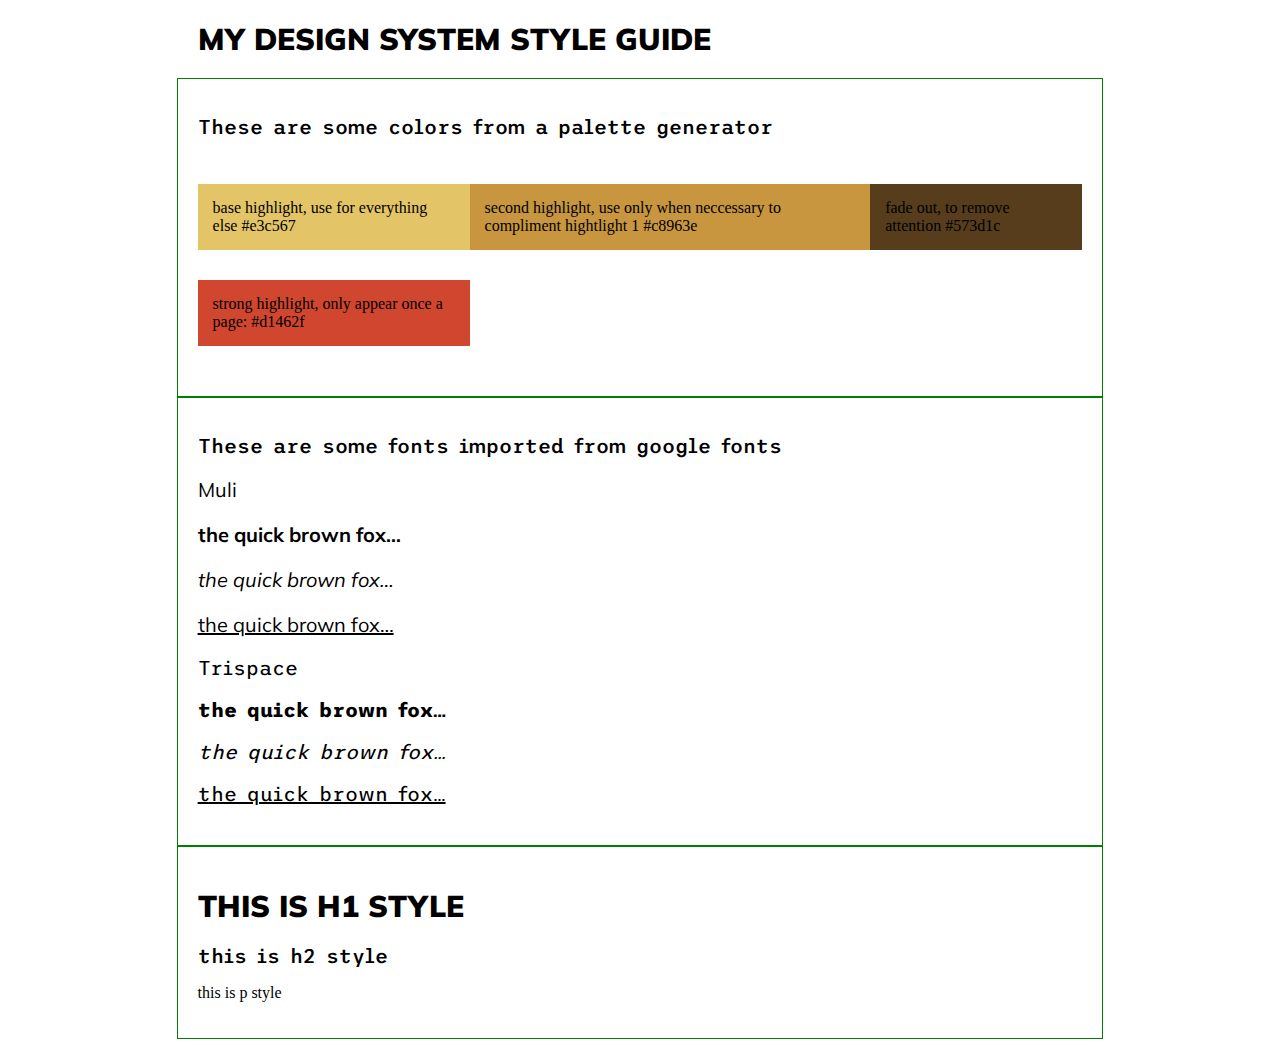
<file: Assignment 3 - Design system/index.html>
<!DOCTYPE html>
<html lang="en">
  <head>
    <meta charset="UTF-8">
    <meta name="viewport" content="width=device-width, initial-scale=1.0">
    <meta http-equiv="X-UA-Compatible" content="ie=edge">
    <title>HTML 5 Boilerplate</title>
    <link rel="stylesheet" href="styles.css">
    <link rel="stylesheet" href="https://fonts.googleapis.com/css?family=Muli|Trispace">

  </head>
  <body>

    <header>
        <h1>My design system style guide</h1>
    </header>

    <section class="colors">
        <h2>These are some colors from a palette generator</h2>
        <table class="colors_table">
            <tr>
                <td style="background-color:#e3c567;">base highlight, use for everything else #e3c567</td>
                <td style="background:#c8963e;">second highlight, use only when neccessary to compliment hightlight 1 #c8963e</td>
                <td style="background:#573d1c;">fade out, to remove attention #573d1c</td>
            </tr>
            <tr>
                <td style="background:#d1462f;">strong highlight, only appear once a page: #d1462f</td>
            </tr>
        </table>

    </section>

    <section class="fonts">
        <h2>These are some fonts imported from google fonts</h2>
        <div class='Muli'>
            <p class="plain">Muli</p>
            <p class="bold">the quick brown fox…</p>
            <p class="italic">the quick brown fox…</p>
            <p class="underlined">the quick brown fox…</p>
        </div>
        <div class='Trispace'>
            <p class="plain">Trispace</p>
            <p class="bold">the quick brown fox…</p>
            <p class="italic">the quick brown fox…</p>
            <p class="underlined">the quick brown fox…</p>
        </div>

    </section>
    <section class="typography">
        <h1>this is h1 style</h1>
        <h2>this is h2 style</h2>
        <p>this is p style</p>
    </section>




  </body>
</html>
</file>
<file: Assignment 2 - Cheat Sheet/styles.css>
* {
    font-family: monospace;
}

table{
    width:100%;
    table-layout: fixed ;
}

th {
    background-color: darkolivegreen;
}

h1, h2, p, ol{
    text-align:center;
    list-style-position: inside;
}

h1{
   text-transform: uppercase; 
}

#keys td{
    background-color: darkkhaki;
}

#keys td h3{
    text-align:left;
}

#values td{
    background-color: ivory;
    overflow: hidden;
}
</file>
<file: Assignment 3 - Design system/styles.css>
@import url('https://fonts.googleapis.com/css?family=Muli&display=swap');
@import url('https://fonts.googleapis.com/css?family=Quicksand&display=swap');

/* Global styles */
header {
    width: 70%;
    margin: auto;
  }
section {
    width: 70%;
    border: 1px solid green;
    padding: 20px;
    margin: auto;
  }
/* Section - Colors */
.colors_table{
    width: 100%;
    border-spacing: 0 30px;
}
.colors_table td{
    padding: 15px;
}
/* Section - Fonts */
.Muli {
    font-family: 'Muli', sans-serif;
}
.Trispace {
    font-family: 'Trispace', sans-serif;
}
.plain {
    font-weight: 400;
    font-size: 20px;
}
.bold {
    font-weight: 700;
    font-size: 20px;
}
.italic {
    font-weight: 400;
    font-size: 20px;
    font-style: italic
}
.underlined {
    font-weight: 400;
    font-size: 20px;
    text-decoration: underline;
}
/* Section - Styles */
h1{
    font-family: 'Muli', sans-serif;
    color:black;
    font-weight:1000;
    font-size: 30px;
    text-transform: uppercase;
}
h2{
    font-family: 'Trispace', sans-serif;
    color:black;
    font-weight:500;
    font-size: 20px;
}
</file>
